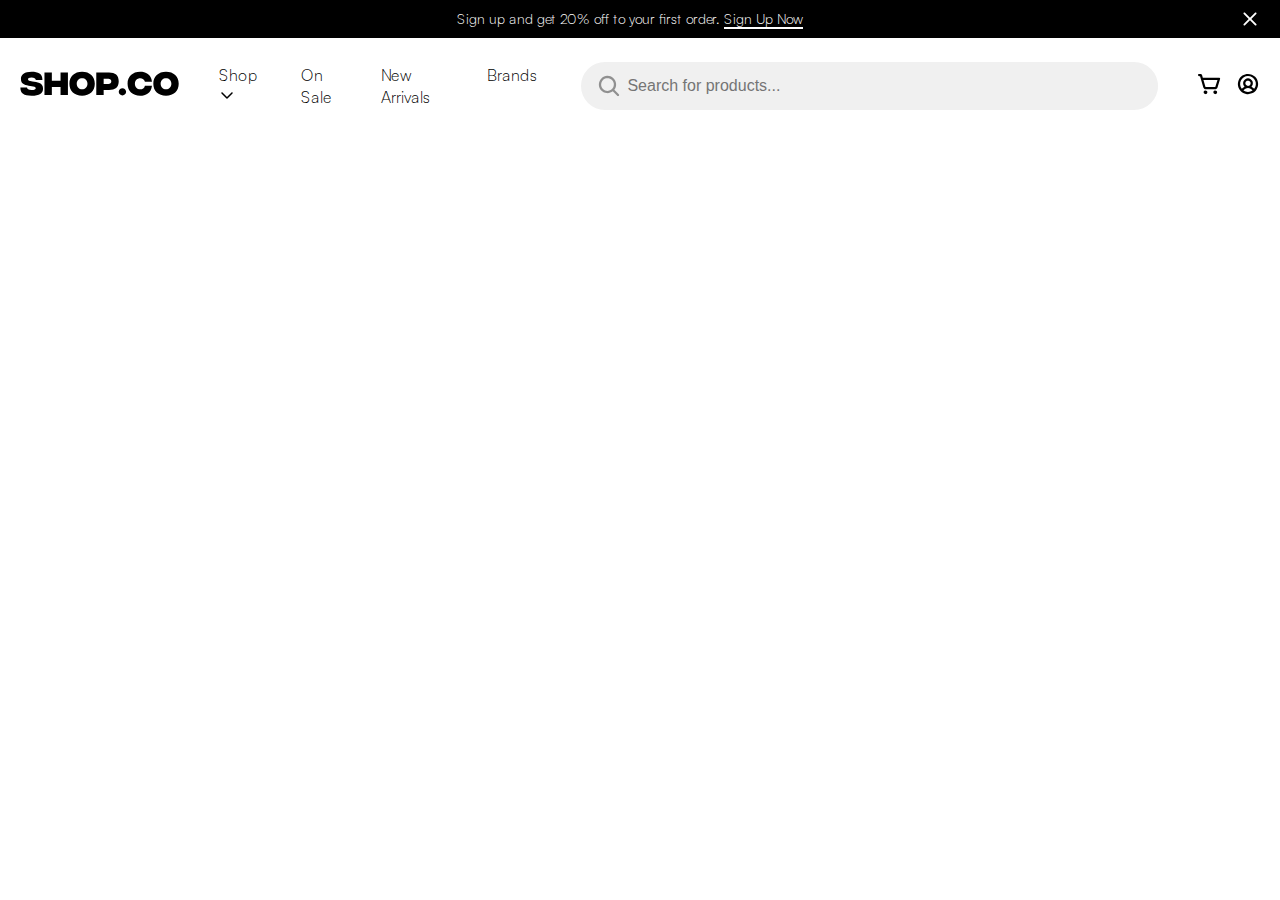
<file: product-detail.html>
<!DOCTYPE html>
<html lang="en">

<head>
    <meta charset="UTF-8">
    <meta name="viewport" content="width=device-width, initial-scale=1.0">
    <title>SHOP.CO</title>

    <link rel="stylesheet" href="./assets/css/product-detail.css">
</head>

<body>
    <header>
        <div class="header-top">
            <div class="container">
                <p>Sign up and get 20% off to your first order. <a href="#">Sign Up Now</a></p>
                <div class="btn-close">
                    <svg width="20" height="20" viewBox="0 0 20 20" fill="none" xmlns="http://www.w3.org/2000/svg">
                        <path
                            d="M16.2882 14.9617C16.4644 15.1378 16.5633 15.3767 16.5633 15.6258C16.5633 15.8749 16.4644 16.1137 16.2882 16.2898C16.1121 16.466 15.8733 16.5649 15.6242 16.5649C15.3751 16.5649 15.1362 16.466 14.9601 16.2898L9.99997 11.3281L5.03825 16.2883C4.86213 16.4644 4.62326 16.5633 4.37418 16.5633C4.12511 16.5633 3.88624 16.4644 3.71012 16.2883C3.534 16.1122 3.43506 15.8733 3.43506 15.6242C3.43506 15.3751 3.534 15.1363 3.71012 14.9602L8.67184 10L3.71168 5.03828C3.53556 4.86216 3.43662 4.62329 3.43662 4.37422C3.43662 4.12515 3.53556 3.88628 3.71168 3.71016C3.8878 3.53404 4.12668 3.43509 4.37575 3.43509C4.62482 3.43509 4.86369 3.53404 5.03981 3.71016L9.99997 8.67188L14.9617 3.70938C15.1378 3.53326 15.3767 3.43431 15.6257 3.43431C15.8748 3.43431 16.1137 3.53326 16.2898 3.70938C16.4659 3.8855 16.5649 4.12437 16.5649 4.37344C16.5649 4.62251 16.4659 4.86138 16.2898 5.0375L11.3281 10L16.2882 14.9617Z"
                            fill="white" />
                    </svg>
                </div>


            </div>
        </div>
        <div class="container">
            <nav class="nav__pc">
                <div class="logo">
                    <a href="#">
                        <svg width="159" height="25" viewBox="0 0 159 25" fill="none"
                            xmlns="http://www.w3.org/2000/svg">
                            <path
                                d="M11.6 24.7467C3.86667 24.72 0.213333 22.32 0.4 16.5067H7.04C7.12 18.0267 8.4 18.96 11.6 18.9867C14.4267 19.0133 15.7333 18.2133 15.7333 17.1733C15.7333 16.4533 15.3333 15.7067 13.1467 15.3867L10.2667 14.9333C6.02667 14.24 0.933333 13.7333 0.933333 8C0.933333 3.57333 4.53333 0.853333 11.6533 0.853333C18.08 0.853333 22.56 2.64 22.4267 9.04H15.84C15.5733 7.54667 14.32 6.61333 11.4933 6.61333C9.04 6.61333 8.02667 7.36 8.02667 8.37333C8.02667 9.01333 8.42667 9.78667 10.1333 10.0533L12.5067 10.4533C16.96 11.2 23.0667 11.3333 23.0667 17.4667C23.0667 22.3467 19.28 24.7733 11.6 24.7467ZM40.5446 1.6H47.9313V24H40.5446V15.8933H31.8513V24H24.4646V1.6H31.8513V9.70667H40.5446V1.6ZM62.1017 24.7467C54.395 24.7467 49.4083 19.9733 49.4083 12.8C49.4083 5.62667 54.395 0.853333 62.1017 0.853333C69.8083 0.853333 74.795 5.62667 74.795 12.8C74.795 19.9733 69.8083 24.7467 62.1017 24.7467ZM62.1017 18.3733C65.035 18.3733 67.4617 16.3467 67.4617 12.8C67.4617 9.25333 65.035 7.22667 62.1017 7.22667C59.1683 7.22667 56.7417 9.25333 56.7417 12.8C56.7417 16.3467 59.1683 18.3733 62.1017 18.3733ZM76.2771 24V1.6H88.9971C95.1038 1.6 98.7304 4.32 98.7304 10.3467C98.7304 16.3733 95.1038 19.0933 89.0238 19.0933H83.6638V24H76.2771ZM83.6638 12.96H88.3571C90.1438 12.96 91.2904 12.08 91.2904 10.3467C91.2904 8.61333 90.1438 7.73333 88.3837 7.73333H83.6638V12.96ZM102.426 24.4267C100.426 24.4267 98.7458 22.7733 98.7458 20.8C98.7458 18.8267 100.426 17.1733 102.426 17.1733C104.426 17.1733 106.106 18.8267 106.106 20.8C106.106 22.7733 104.426 24.4267 102.426 24.4267ZM120.151 24.7467C112.605 24.7467 107.565 19.9733 107.565 12.8C107.565 5.62667 112.605 0.853333 120.151 0.853333C125.618 0.853333 131.218 3.25333 131.965 10.8267H124.925C124.311 8.37333 122.578 7.22667 120.151 7.22667C117.218 7.22667 114.898 9.41333 114.898 12.8C114.898 16.1867 117.218 18.3733 120.151 18.3733C122.578 18.3733 124.311 17.2267 124.925 14.72H131.965C131.218 22.3467 125.671 24.7467 120.151 24.7467ZM146.008 24.7467C138.301 24.7467 133.315 19.9733 133.315 12.8C133.315 5.62667 138.301 0.853333 146.008 0.853333C153.715 0.853333 158.701 5.62667 158.701 12.8C158.701 19.9733 153.715 24.7467 146.008 24.7467ZM146.008 18.3733C148.941 18.3733 151.368 16.3467 151.368 12.8C151.368 9.25333 148.941 7.22667 146.008 7.22667C143.075 7.22667 140.648 9.25333 140.648 12.8C140.648 16.3467 143.075 18.3733 146.008 18.3733Z"
                                fill="black" />
                        </svg>
                    </a>
                </div>
                <div class="nav-left">
                    <ul class="navbar">
                        <li class="nav-item"><a href="#" class="nav-link"><span>Shop <svg width="16" height="16"
                                        viewBox="0 0 16 16" fill="none" xmlns="http://www.w3.org/2000/svg">
                                        <path
                                            d="M13.5306 6.53063L8.5306 11.5306C8.46092 11.6005 8.37813 11.656 8.28696 11.6939C8.1958 11.7317 8.09806 11.7512 7.99935 11.7512C7.90064 11.7512 7.8029 11.7317 7.71173 11.6939C7.62057 11.656 7.53778 11.6005 7.4681 11.5306L2.4681 6.53063C2.3272 6.38973 2.24805 6.19864 2.24805 5.99938C2.24805 5.80012 2.3272 5.60902 2.4681 5.46813C2.60899 5.32723 2.80009 5.24808 2.99935 5.24808C3.19861 5.24808 3.3897 5.32723 3.5306 5.46813L7.99997 9.9375L12.4693 5.4675C12.6102 5.32661 12.8013 5.24745 13.0006 5.24745C13.1999 5.24745 13.391 5.32661 13.5318 5.4675C13.6727 5.6084 13.7519 5.7995 13.7519 5.99875C13.7519 6.19801 13.6727 6.38911 13.5318 6.53L13.5306 6.53063Z"
                                            fill="black" />
                                    </svg></span></a></li>
                        <li class="nav-item"><a href="#" class="nav-link">On Sale</a></li>
                        <li class="nav-item"><a href="#" class="nav-link">New Arrivals</a></li>
                        <li class="nav-item"><a href="#" class="nav-link">Brands</a></li>
                    </ul>
                </div>
                <div class="nav-search">
                    <div class="btn-search">
                        <a href="#">
                            <svg width="24" height="24" viewBox="0 0 24 24" fill="none"
                                xmlns="http://www.w3.org/2000/svg">
                                <path
                                    d="M21.7961 20.2041L17.3439 15.75C18.6788 14.0104 19.302 11.8282 19.0871 9.64607C18.8723 7.4639 17.8354 5.44516 16.1868 3.99937C14.5383 2.55357 12.4015 1.78899 10.21 1.86071C8.01841 1.93244 5.9362 2.8351 4.3857 4.38559C2.83521 5.93608 1.93255 8.0183 1.86083 10.2098C1.7891 12.4014 2.55369 14.5382 3.99948 16.1867C5.44527 17.8353 7.46401 18.8722 9.64618 19.087C11.8284 19.3019 14.0106 18.6787 15.7501 17.3438L20.2061 21.8006C20.3107 21.9053 20.4349 21.9883 20.5717 22.0449C20.7084 22.1016 20.8549 22.1307 21.0029 22.1307C21.1509 22.1307 21.2975 22.1016 21.4342 22.0449C21.5709 21.9883 21.6952 21.9053 21.7998 21.8006C21.9044 21.696 21.9875 21.5717 22.0441 21.435C22.1007 21.2983 22.1299 21.1517 22.1299 21.0037C22.1299 20.8558 22.1007 20.7092 22.0441 20.5725C21.9875 20.4358 21.9044 20.3115 21.7998 20.2069L21.7961 20.2041ZM4.12512 10.5C4.12512 9.23915 4.499 8.0066 5.1995 6.95824C5.89999 5.90988 6.89563 5.09278 8.06051 4.61027C9.22539 4.12776 10.5072 4.00151 11.7438 4.2475C12.9804 4.49348 14.1164 5.10064 15.0079 5.9922C15.8995 6.88376 16.5066 8.01967 16.7526 9.2563C16.9986 10.4929 16.8724 11.7747 16.3898 12.9396C15.9073 14.1045 15.0902 15.1001 14.0419 15.8006C12.9935 16.5011 11.761 16.875 10.5001 16.875C8.80989 16.8733 7.1894 16.2011 5.99423 15.0059C4.79906 13.8107 4.12685 12.1902 4.12512 10.5Z"
                                    fill="black" fill-opacity="0.4" />
                            </svg>
                        </a>
                    </div>
                    <input type="text" placeholder=" Search for products...">
                </div>
                <div class="nav-right">
                    <div class="shopping-cart">
                        <a href="#">
                            <svg width="24" height="24" viewBox="0 0 24 24" fill="none"
                                xmlns="http://www.w3.org/2000/svg">
                                <path
                                    d="M9.375 20.25C9.375 20.6208 9.26503 20.9834 9.059 21.2917C8.85298 21.6 8.56014 21.8404 8.21753 21.9823C7.87492 22.1242 7.49792 22.1613 7.1342 22.089C6.77049 22.0166 6.4364 21.838 6.17417 21.5758C5.91195 21.3136 5.73337 20.9795 5.66103 20.6158C5.58868 20.2521 5.62581 19.8751 5.76773 19.5325C5.90964 19.1899 6.14996 18.897 6.45831 18.691C6.76665 18.485 7.12916 18.375 7.5 18.375C7.99728 18.375 8.47419 18.5725 8.82582 18.9242C9.17745 19.2758 9.375 19.7527 9.375 20.25ZM17.25 18.375C16.8792 18.375 16.5166 18.485 16.2083 18.691C15.9 18.897 15.6596 19.1899 15.5177 19.5325C15.3758 19.8751 15.3387 20.2521 15.411 20.6158C15.4834 20.9795 15.662 21.3136 15.9242 21.5758C16.1864 21.838 16.5205 22.0166 16.8842 22.089C17.2479 22.1613 17.6249 22.1242 17.9675 21.9823C18.3101 21.8404 18.603 21.6 18.809 21.2917C19.015 20.9834 19.125 20.6208 19.125 20.25C19.125 19.7527 18.9275 19.2758 18.5758 18.9242C18.2242 18.5725 17.7473 18.375 17.25 18.375ZM22.0753 7.08094L19.5169 15.3966C19.3535 15.9343 19.0211 16.4051 18.569 16.739C18.1169 17.0729 17.5692 17.2521 17.0072 17.25H7.77469C7.2046 17.2482 6.65046 17.0616 6.1953 16.7183C5.74015 16.3751 5.40848 15.8936 5.25 15.3459L2.04469 4.125H1.125C0.826631 4.125 0.540483 4.00647 0.329505 3.7955C0.118526 3.58452 0 3.29837 0 3C0 2.70163 0.118526 2.41548 0.329505 2.2045C0.540483 1.99353 0.826631 1.875 1.125 1.875H2.32687C2.73407 1.87626 3.12988 2.00951 3.45493 2.25478C3.77998 2.50004 4.01674 2.84409 4.12969 3.23531L4.81312 5.625H21C21.1761 5.62499 21.3497 5.6663 21.5069 5.74561C21.664 5.82492 21.8004 5.94001 21.905 6.08164C22.0096 6.22326 22.0795 6.38746 22.1091 6.56102C22.1387 6.73458 22.1271 6.91266 22.0753 7.08094ZM19.4766 7.875H5.45531L7.41375 14.7281C7.43617 14.8065 7.48354 14.8755 7.54867 14.9245C7.6138 14.9736 7.69315 15.0001 7.77469 15H17.0072C17.0875 15.0002 17.1656 14.9746 17.2303 14.927C17.2949 14.8794 17.3426 14.8123 17.3662 14.7356L19.4766 7.875Z"
                                    fill="black" />
                            </svg>
                        </a>
                    </div>
                    <div class="user-info">
                        <a href="#">
                            <svg width="24" height="24" viewBox="0 0 24 24" fill="none"
                                xmlns="http://www.w3.org/2000/svg">
                                <path
                                    d="M12 1.875C9.99747 1.875 8.0399 2.46882 6.37486 3.58137C4.70981 4.69392 3.41206 6.27523 2.64572 8.12533C1.87939 9.97543 1.67888 12.0112 2.06955 13.9753C2.46023 15.9393 3.42454 17.7435 4.84055 19.1595C6.25656 20.5755 8.06066 21.5398 10.0247 21.9305C11.9888 22.3211 14.0246 22.1206 15.8747 21.3543C17.7248 20.5879 19.3061 19.2902 20.4186 17.6251C21.5312 15.9601 22.125 14.0025 22.125 12C22.122 9.3156 21.0543 6.74199 19.1562 4.84383C17.258 2.94567 14.6844 1.87798 12 1.875ZM7.45969 18.4284C7.98195 17.7143 8.66528 17.1335 9.45418 16.7331C10.2431 16.3327 11.1153 16.124 12 16.124C12.8847 16.124 13.7569 16.3327 14.5458 16.7331C15.3347 17.1335 16.0181 17.7143 16.5403 18.4284C15.2134 19.3695 13.6268 19.875 12 19.875C10.3732 19.875 8.78665 19.3695 7.45969 18.4284ZM9.375 11.25C9.375 10.7308 9.52896 10.2233 9.8174 9.79163C10.1058 9.35995 10.5158 9.0235 10.9955 8.82482C11.4751 8.62614 12.0029 8.57415 12.5121 8.67544C13.0213 8.77672 13.489 9.02673 13.8562 9.39384C14.2233 9.76096 14.4733 10.2287 14.5746 10.7379C14.6759 11.2471 14.6239 11.7749 14.4252 12.2545C14.2265 12.7342 13.8901 13.1442 13.4584 13.4326C13.0267 13.721 12.5192 13.875 12 13.875C11.3038 13.875 10.6361 13.5984 10.1438 13.1062C9.65157 12.6139 9.375 11.9462 9.375 11.25ZM18.1875 16.8694C17.4583 15.9419 16.5289 15.1914 15.4688 14.6737C16.1444 13.9896 16.6026 13.1208 16.7858 12.1769C16.9689 11.2329 16.8688 10.2558 16.498 9.36861C16.1273 8.4814 15.5024 7.72364 14.702 7.19068C13.9017 6.65771 12.9616 6.37334 12 6.37334C11.0384 6.37334 10.0983 6.65771 9.29797 7.19068C8.49762 7.72364 7.87275 8.4814 7.50198 9.36861C7.13121 10.2558 7.0311 11.2329 7.21424 12.1769C7.39739 13.1208 7.85561 13.9896 8.53125 14.6737C7.4711 15.1914 6.54168 15.9419 5.8125 16.8694C4.89661 15.7083 4.32614 14.3129 4.1664 12.8427C4.00665 11.3725 4.2641 9.88711 4.90925 8.55644C5.55441 7.22578 6.5612 6.10366 7.81439 5.31855C9.06757 4.53343 10.5165 4.11703 11.9953 4.11703C13.4741 4.11703 14.9231 4.53343 16.1762 5.31855C17.4294 6.10366 18.4362 7.22578 19.0814 8.55644C19.7265 9.88711 19.984 11.3725 19.8242 12.8427C19.6645 14.3129 19.094 15.7083 18.1781 16.8694H18.1875Z"
                                    fill="black" />
                            </svg>

                        </a>
                    </div>
                </div>
            </nav>
        </div>
    </header>
</body>

</html>
</file>
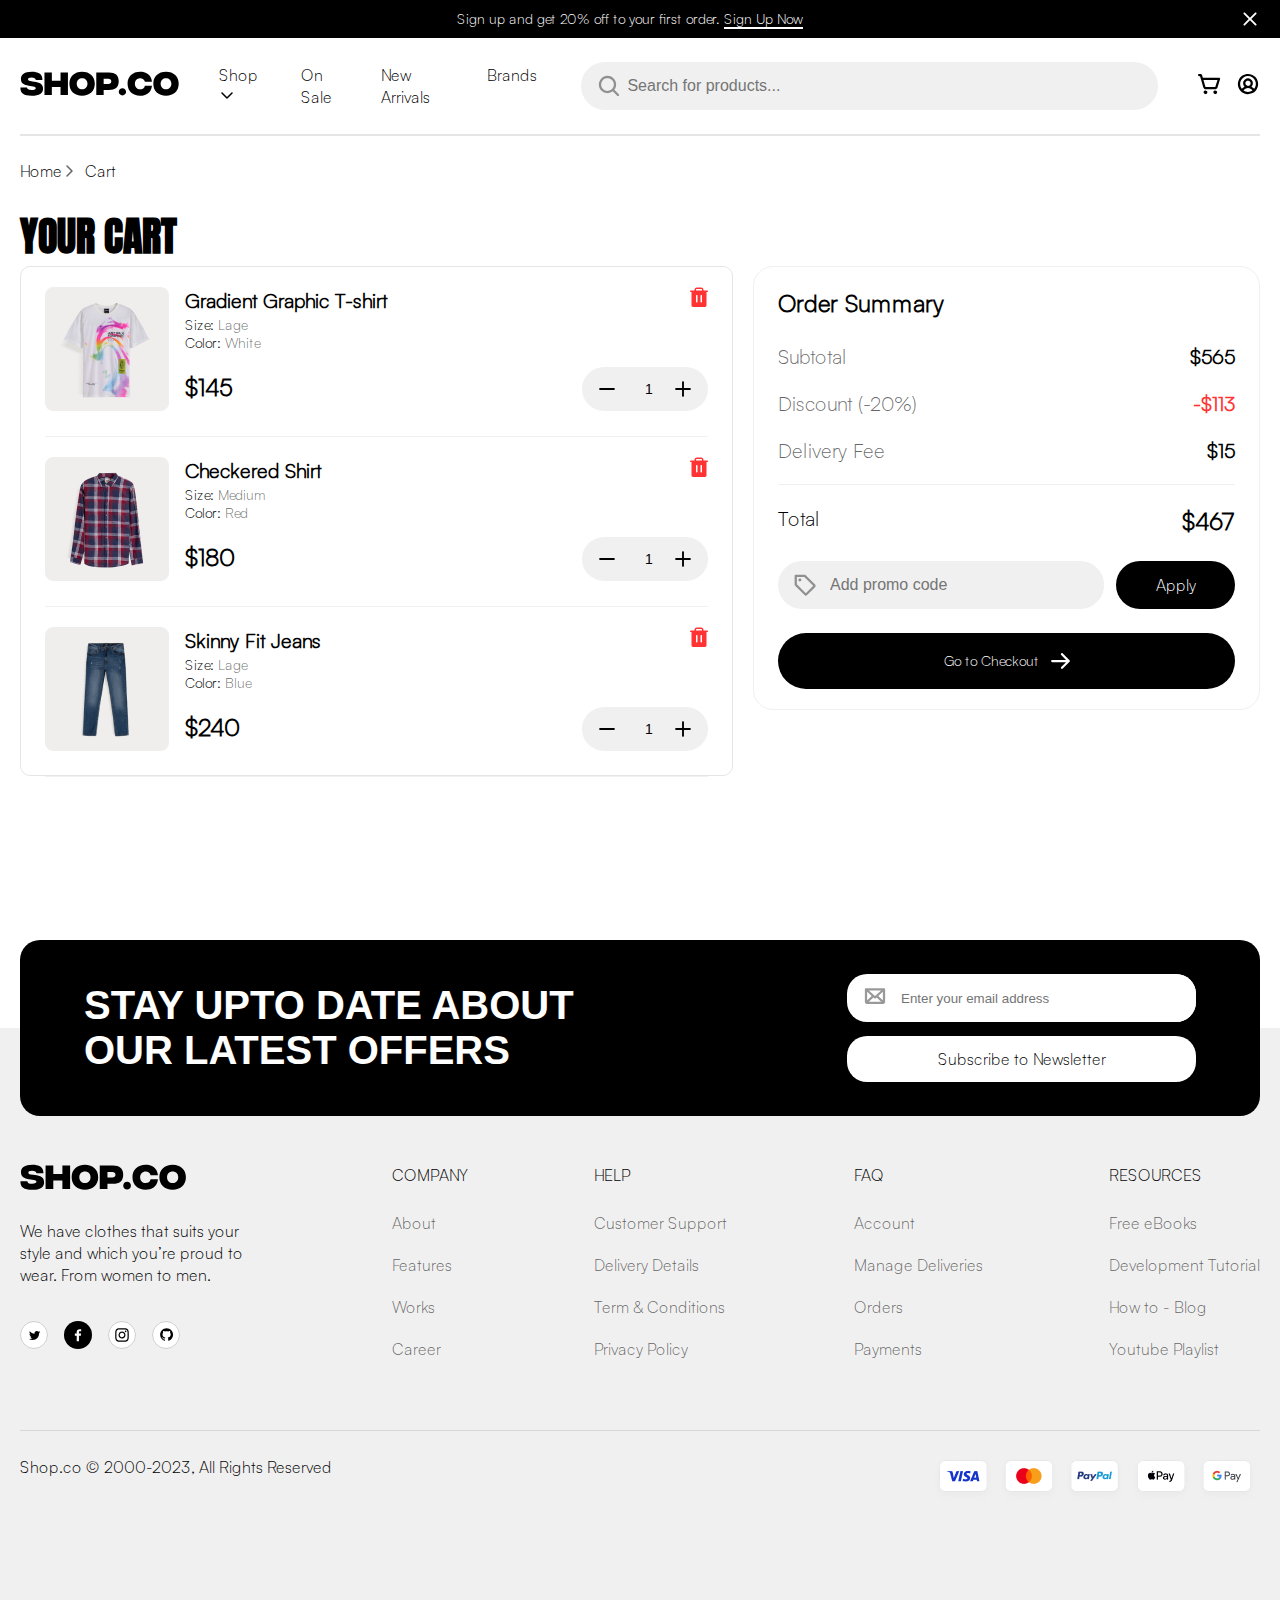
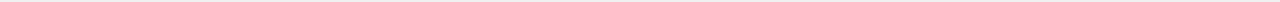
<file: shopping-cart.html>
<!DOCTYPE html>
<html lang="en">

<head>
    <meta charset="UTF-8">
    <meta name="viewport" content="width=device-width, initial-scale=1.0">
    <title>SHOP.CO</title>
    <link rel="preconnect" href="https://fonts.googleapis.com">
    <link rel="preconnect" href="https://fonts.gstatic.com" crossorigin>
    <link href="https://fonts.googleapis.com/css2?family=Anton&display=swap" rel="stylesheet">
    <link rel="stylesheet" href="./assets/css/cart.css">
</head>

<body>
    <header>
        <div class="header-top">
            <div class="container">
                <p>Sign up and get 20% off to your first order. <a href="#">Sign Up Now</a></p>
                <div class="btn-close">
                    <svg width="20" height="20" viewBox="0 0 20 20" fill="none" xmlns="http://www.w3.org/2000/svg">
                        <path
                            d="M16.2882 14.9617C16.4644 15.1378 16.5633 15.3767 16.5633 15.6258C16.5633 15.8749 16.4644 16.1137 16.2882 16.2898C16.1121 16.466 15.8733 16.5649 15.6242 16.5649C15.3751 16.5649 15.1362 16.466 14.9601 16.2898L9.99997 11.3281L5.03825 16.2883C4.86213 16.4644 4.62326 16.5633 4.37418 16.5633C4.12511 16.5633 3.88624 16.4644 3.71012 16.2883C3.534 16.1122 3.43506 15.8733 3.43506 15.6242C3.43506 15.3751 3.534 15.1363 3.71012 14.9602L8.67184 10L3.71168 5.03828C3.53556 4.86216 3.43662 4.62329 3.43662 4.37422C3.43662 4.12515 3.53556 3.88628 3.71168 3.71016C3.8878 3.53404 4.12668 3.43509 4.37575 3.43509C4.62482 3.43509 4.86369 3.53404 5.03981 3.71016L9.99997 8.67188L14.9617 3.70938C15.1378 3.53326 15.3767 3.43431 15.6257 3.43431C15.8748 3.43431 16.1137 3.53326 16.2898 3.70938C16.4659 3.8855 16.5649 4.12437 16.5649 4.37344C16.5649 4.62251 16.4659 4.86138 16.2898 5.0375L11.3281 10L16.2882 14.9617Z"
                            fill="white" />
                    </svg>
                </div>


            </div>
        </div>
        <div class="container">
            <div class="inner-nav">
                <nav class="nav__pc">
                    <div class="logo">
                        <a href="./index.html">
                            <svg width="159" height="25" viewBox="0 0 159 25" fill="none"
                                xmlns="http://www.w3.org/2000/svg">
                                <path
                                    d="M11.6 24.7467C3.86667 24.72 0.213333 22.32 0.4 16.5067H7.04C7.12 18.0267 8.4 18.96 11.6 18.9867C14.4267 19.0133 15.7333 18.2133 15.7333 17.1733C15.7333 16.4533 15.3333 15.7067 13.1467 15.3867L10.2667 14.9333C6.02667 14.24 0.933333 13.7333 0.933333 8C0.933333 3.57333 4.53333 0.853333 11.6533 0.853333C18.08 0.853333 22.56 2.64 22.4267 9.04H15.84C15.5733 7.54667 14.32 6.61333 11.4933 6.61333C9.04 6.61333 8.02667 7.36 8.02667 8.37333C8.02667 9.01333 8.42667 9.78667 10.1333 10.0533L12.5067 10.4533C16.96 11.2 23.0667 11.3333 23.0667 17.4667C23.0667 22.3467 19.28 24.7733 11.6 24.7467ZM40.5446 1.6H47.9313V24H40.5446V15.8933H31.8513V24H24.4646V1.6H31.8513V9.70667H40.5446V1.6ZM62.1017 24.7467C54.395 24.7467 49.4083 19.9733 49.4083 12.8C49.4083 5.62667 54.395 0.853333 62.1017 0.853333C69.8083 0.853333 74.795 5.62667 74.795 12.8C74.795 19.9733 69.8083 24.7467 62.1017 24.7467ZM62.1017 18.3733C65.035 18.3733 67.4617 16.3467 67.4617 12.8C67.4617 9.25333 65.035 7.22667 62.1017 7.22667C59.1683 7.22667 56.7417 9.25333 56.7417 12.8C56.7417 16.3467 59.1683 18.3733 62.1017 18.3733ZM76.2771 24V1.6H88.9971C95.1038 1.6 98.7304 4.32 98.7304 10.3467C98.7304 16.3733 95.1038 19.0933 89.0238 19.0933H83.6638V24H76.2771ZM83.6638 12.96H88.3571C90.1438 12.96 91.2904 12.08 91.2904 10.3467C91.2904 8.61333 90.1438 7.73333 88.3837 7.73333H83.6638V12.96ZM102.426 24.4267C100.426 24.4267 98.7458 22.7733 98.7458 20.8C98.7458 18.8267 100.426 17.1733 102.426 17.1733C104.426 17.1733 106.106 18.8267 106.106 20.8C106.106 22.7733 104.426 24.4267 102.426 24.4267ZM120.151 24.7467C112.605 24.7467 107.565 19.9733 107.565 12.8C107.565 5.62667 112.605 0.853333 120.151 0.853333C125.618 0.853333 131.218 3.25333 131.965 10.8267H124.925C124.311 8.37333 122.578 7.22667 120.151 7.22667C117.218 7.22667 114.898 9.41333 114.898 12.8C114.898 16.1867 117.218 18.3733 120.151 18.3733C122.578 18.3733 124.311 17.2267 124.925 14.72H131.965C131.218 22.3467 125.671 24.7467 120.151 24.7467ZM146.008 24.7467C138.301 24.7467 133.315 19.9733 133.315 12.8C133.315 5.62667 138.301 0.853333 146.008 0.853333C153.715 0.853333 158.701 5.62667 158.701 12.8C158.701 19.9733 153.715 24.7467 146.008 24.7467ZM146.008 18.3733C148.941 18.3733 151.368 16.3467 151.368 12.8C151.368 9.25333 148.941 7.22667 146.008 7.22667C143.075 7.22667 140.648 9.25333 140.648 12.8C140.648 16.3467 143.075 18.3733 146.008 18.3733Z"
                                    fill="black" />
                            </svg>
                        </a>
                    </div>
                    <div class="nav-left">
                        <ul class="navbar">
                            <li class="nav-item"><a href="#" class="nav-link"><span>Shop <svg width="16" height="16"
                                            viewBox="0 0 16 16" fill="none" xmlns="http://www.w3.org/2000/svg">
                                            <path
                                                d="M13.5306 6.53063L8.5306 11.5306C8.46092 11.6005 8.37813 11.656 8.28696 11.6939C8.1958 11.7317 8.09806 11.7512 7.99935 11.7512C7.90064 11.7512 7.8029 11.7317 7.71173 11.6939C7.62057 11.656 7.53778 11.6005 7.4681 11.5306L2.4681 6.53063C2.3272 6.38973 2.24805 6.19864 2.24805 5.99938C2.24805 5.80012 2.3272 5.60902 2.4681 5.46813C2.60899 5.32723 2.80009 5.24808 2.99935 5.24808C3.19861 5.24808 3.3897 5.32723 3.5306 5.46813L7.99997 9.9375L12.4693 5.4675C12.6102 5.32661 12.8013 5.24745 13.0006 5.24745C13.1999 5.24745 13.391 5.32661 13.5318 5.4675C13.6727 5.6084 13.7519 5.7995 13.7519 5.99875C13.7519 6.19801 13.6727 6.38911 13.5318 6.53L13.5306 6.53063Z"
                                                fill="black" />
                                        </svg></span></a></li>
                            <li class="nav-item"><a href="#" class="nav-link">On Sale</a></li>
                            <li class="nav-item"><a href="#" class="nav-link">New Arrivals</a></li>
                            <li class="nav-item"><a href="#" class="nav-link">Brands</a></li>
                        </ul>
                    </div>
                    <div class="nav-search">
                        <div class="btn-search">
                            <a href="#">
                                <svg width="24" height="24" viewBox="0 0 24 24" fill="none"
                                    xmlns="http://www.w3.org/2000/svg">
                                    <path
                                        d="M21.7961 20.2041L17.3439 15.75C18.6788 14.0104 19.302 11.8282 19.0871 9.64607C18.8723 7.4639 17.8354 5.44516 16.1868 3.99937C14.5383 2.55357 12.4015 1.78899 10.21 1.86071C8.01841 1.93244 5.9362 2.8351 4.3857 4.38559C2.83521 5.93608 1.93255 8.0183 1.86083 10.2098C1.7891 12.4014 2.55369 14.5382 3.99948 16.1867C5.44527 17.8353 7.46401 18.8722 9.64618 19.087C11.8284 19.3019 14.0106 18.6787 15.7501 17.3438L20.2061 21.8006C20.3107 21.9053 20.4349 21.9883 20.5717 22.0449C20.7084 22.1016 20.8549 22.1307 21.0029 22.1307C21.1509 22.1307 21.2975 22.1016 21.4342 22.0449C21.5709 21.9883 21.6952 21.9053 21.7998 21.8006C21.9044 21.696 21.9875 21.5717 22.0441 21.435C22.1007 21.2983 22.1299 21.1517 22.1299 21.0037C22.1299 20.8558 22.1007 20.7092 22.0441 20.5725C21.9875 20.4358 21.9044 20.3115 21.7998 20.2069L21.7961 20.2041ZM4.12512 10.5C4.12512 9.23915 4.499 8.0066 5.1995 6.95824C5.89999 5.90988 6.89563 5.09278 8.06051 4.61027C9.22539 4.12776 10.5072 4.00151 11.7438 4.2475C12.9804 4.49348 14.1164 5.10064 15.0079 5.9922C15.8995 6.88376 16.5066 8.01967 16.7526 9.2563C16.9986 10.4929 16.8724 11.7747 16.3898 12.9396C15.9073 14.1045 15.0902 15.1001 14.0419 15.8006C12.9935 16.5011 11.761 16.875 10.5001 16.875C8.80989 16.8733 7.1894 16.2011 5.99423 15.0059C4.79906 13.8107 4.12685 12.1902 4.12512 10.5Z"
                                        fill="black" fill-opacity="0.4" />
                                </svg>
                            </a>
                        </div>
                        <input type="text" placeholder=" Search for products...">
                    </div>
                    <div class="nav-right">
                        <div class="shopping-cart">
                            <a href="#">
                                <svg width="24" height="24" viewBox="0 0 24 24" fill="none"
                                    xmlns="http://www.w3.org/2000/svg">
                                    <path
                                        d="M9.375 20.25C9.375 20.6208 9.26503 20.9834 9.059 21.2917C8.85298 21.6 8.56014 21.8404 8.21753 21.9823C7.87492 22.1242 7.49792 22.1613 7.1342 22.089C6.77049 22.0166 6.4364 21.838 6.17417 21.5758C5.91195 21.3136 5.73337 20.9795 5.66103 20.6158C5.58868 20.2521 5.62581 19.8751 5.76773 19.5325C5.90964 19.1899 6.14996 18.897 6.45831 18.691C6.76665 18.485 7.12916 18.375 7.5 18.375C7.99728 18.375 8.47419 18.5725 8.82582 18.9242C9.17745 19.2758 9.375 19.7527 9.375 20.25ZM17.25 18.375C16.8792 18.375 16.5166 18.485 16.2083 18.691C15.9 18.897 15.6596 19.1899 15.5177 19.5325C15.3758 19.8751 15.3387 20.2521 15.411 20.6158C15.4834 20.9795 15.662 21.3136 15.9242 21.5758C16.1864 21.838 16.5205 22.0166 16.8842 22.089C17.2479 22.1613 17.6249 22.1242 17.9675 21.9823C18.3101 21.8404 18.603 21.6 18.809 21.2917C19.015 20.9834 19.125 20.6208 19.125 20.25C19.125 19.7527 18.9275 19.2758 18.5758 18.9242C18.2242 18.5725 17.7473 18.375 17.25 18.375ZM22.0753 7.08094L19.5169 15.3966C19.3535 15.9343 19.0211 16.4051 18.569 16.739C18.1169 17.0729 17.5692 17.2521 17.0072 17.25H7.77469C7.2046 17.2482 6.65046 17.0616 6.1953 16.7183C5.74015 16.3751 5.40848 15.8936 5.25 15.3459L2.04469 4.125H1.125C0.826631 4.125 0.540483 4.00647 0.329505 3.7955C0.118526 3.58452 0 3.29837 0 3C0 2.70163 0.118526 2.41548 0.329505 2.2045C0.540483 1.99353 0.826631 1.875 1.125 1.875H2.32687C2.73407 1.87626 3.12988 2.00951 3.45493 2.25478C3.77998 2.50004 4.01674 2.84409 4.12969 3.23531L4.81312 5.625H21C21.1761 5.62499 21.3497 5.6663 21.5069 5.74561C21.664 5.82492 21.8004 5.94001 21.905 6.08164C22.0096 6.22326 22.0795 6.38746 22.1091 6.56102C22.1387 6.73458 22.1271 6.91266 22.0753 7.08094ZM19.4766 7.875H5.45531L7.41375 14.7281C7.43617 14.8065 7.48354 14.8755 7.54867 14.9245C7.6138 14.9736 7.69315 15.0001 7.77469 15H17.0072C17.0875 15.0002 17.1656 14.9746 17.2303 14.927C17.2949 14.8794 17.3426 14.8123 17.3662 14.7356L19.4766 7.875Z"
                                        fill="black" />
                                </svg>
                            </a>
                        </div>
                        <div class="user-info">
                            <a href="#">
                                <svg width="24" height="24" viewBox="0 0 24 24" fill="none"
                                    xmlns="http://www.w3.org/2000/svg">
                                    <path
                                        d="M12 1.875C9.99747 1.875 8.0399 2.46882 6.37486 3.58137C4.70981 4.69392 3.41206 6.27523 2.64572 8.12533C1.87939 9.97543 1.67888 12.0112 2.06955 13.9753C2.46023 15.9393 3.42454 17.7435 4.84055 19.1595C6.25656 20.5755 8.06066 21.5398 10.0247 21.9305C11.9888 22.3211 14.0246 22.1206 15.8747 21.3543C17.7248 20.5879 19.3061 19.2902 20.4186 17.6251C21.5312 15.9601 22.125 14.0025 22.125 12C22.122 9.3156 21.0543 6.74199 19.1562 4.84383C17.258 2.94567 14.6844 1.87798 12 1.875ZM7.45969 18.4284C7.98195 17.7143 8.66528 17.1335 9.45418 16.7331C10.2431 16.3327 11.1153 16.124 12 16.124C12.8847 16.124 13.7569 16.3327 14.5458 16.7331C15.3347 17.1335 16.0181 17.7143 16.5403 18.4284C15.2134 19.3695 13.6268 19.875 12 19.875C10.3732 19.875 8.78665 19.3695 7.45969 18.4284ZM9.375 11.25C9.375 10.7308 9.52896 10.2233 9.8174 9.79163C10.1058 9.35995 10.5158 9.0235 10.9955 8.82482C11.4751 8.62614 12.0029 8.57415 12.5121 8.67544C13.0213 8.77672 13.489 9.02673 13.8562 9.39384C14.2233 9.76096 14.4733 10.2287 14.5746 10.7379C14.6759 11.2471 14.6239 11.7749 14.4252 12.2545C14.2265 12.7342 13.8901 13.1442 13.4584 13.4326C13.0267 13.721 12.5192 13.875 12 13.875C11.3038 13.875 10.6361 13.5984 10.1438 13.1062C9.65157 12.6139 9.375 11.9462 9.375 11.25ZM18.1875 16.8694C17.4583 15.9419 16.5289 15.1914 15.4688 14.6737C16.1444 13.9896 16.6026 13.1208 16.7858 12.1769C16.9689 11.2329 16.8688 10.2558 16.498 9.36861C16.1273 8.4814 15.5024 7.72364 14.702 7.19068C13.9017 6.65771 12.9616 6.37334 12 6.37334C11.0384 6.37334 10.0983 6.65771 9.29797 7.19068C8.49762 7.72364 7.87275 8.4814 7.50198 9.36861C7.13121 10.2558 7.0311 11.2329 7.21424 12.1769C7.39739 13.1208 7.85561 13.9896 8.53125 14.6737C7.4711 15.1914 6.54168 15.9419 5.8125 16.8694C4.89661 15.7083 4.32614 14.3129 4.1664 12.8427C4.00665 11.3725 4.2641 9.88711 4.90925 8.55644C5.55441 7.22578 6.5612 6.10366 7.81439 5.31855C9.06757 4.53343 10.5165 4.11703 11.9953 4.11703C13.4741 4.11703 14.9231 4.53343 16.1762 5.31855C17.4294 6.10366 18.4362 7.22578 19.0814 8.55644C19.7265 9.88711 19.984 11.3725 19.8242 12.8427C19.6645 14.3129 19.094 15.7083 18.1781 16.8694H18.1875Z"
                                        fill="black" />
                                </svg>

                            </a>
                        </div>
                    </div>
                </nav>

                <nav class="nav__mobile">

                    <div class="inner-nav_mobile">
                        <div class="inner-nav_mobile-left">
                            <input type="checkbox" class="input-mobile" id="input-mobile" hidden>
                            <label for="input-mobile" class="overlay"></label>
                            <label for="input-mobile" class="btn-show">
                                <svg width="24" height="24" viewBox="0 0 24 24" fill="none"
                                    xmlns="http://www.w3.org/2000/svg">
                                    <path
                                        d="M21.375 12C21.375 12.2984 21.2565 12.5845 21.0455 12.7955C20.8345 13.0065 20.5484 13.125 20.25 13.125H3.75C3.45163 13.125 3.16548 13.0065 2.9545 12.7955C2.74353 12.5845 2.625 12.2984 2.625 12C2.625 11.7016 2.74353 11.4155 2.9545 11.2045C3.16548 10.9935 3.45163 10.875 3.75 10.875H20.25C20.5484 10.875 20.8345 10.9935 21.0455 11.2045C21.2565 11.4155 21.375 11.7016 21.375 12ZM3.75 7.125H20.25C20.5484 7.125 20.8345 7.00647 21.0455 6.7955C21.2565 6.58452 21.375 6.29837 21.375 6C21.375 5.70163 21.2565 5.41548 21.0455 5.2045C20.8345 4.99353 20.5484 4.875 20.25 4.875H3.75C3.45163 4.875 3.16548 4.99353 2.9545 5.2045C2.74353 5.41548 2.625 5.70163 2.625 6C2.625 6.29837 2.74353 6.58452 2.9545 6.7955C3.16548 7.00647 3.45163 7.125 3.75 7.125ZM20.25 16.875H3.75C3.45163 16.875 3.16548 16.9935 2.9545 17.2045C2.74353 17.4155 2.625 17.7016 2.625 18C2.625 18.2984 2.74353 18.5845 2.9545 18.7955C3.16548 19.0065 3.45163 19.125 3.75 19.125H20.25C20.5484 19.125 20.8345 19.0065 21.0455 18.7955C21.2565 18.5845 21.375 18.2984 21.375 18C21.375 17.7016 21.2565 17.4155 21.0455 17.2045C20.8345 16.9935 20.5484 16.875 20.25 16.875Z"
                                        fill="black" />
                                </svg>
                            </label>
                            <div class="logo_mobile">
                                <a href="./index.html">
                                    <svg width="126" height="18" viewBox="0 0 159 25" fill="none"
                                        xmlns="http://www.w3.org/2000/svg">
                                        <path
                                            d="M11.6 24.7467C3.86667 24.72 0.213333 22.32 0.4 16.5067H7.04C7.12 18.0267 8.4 18.96 11.6 18.9867C14.4267 19.0133 15.7333 18.2133 15.7333 17.1733C15.7333 16.4533 15.3333 15.7067 13.1467 15.3867L10.2667 14.9333C6.02667 14.24 0.933333 13.7333 0.933333 8C0.933333 3.57333 4.53333 0.853333 11.6533 0.853333C18.08 0.853333 22.56 2.64 22.4267 9.04H15.84C15.5733 7.54667 14.32 6.61333 11.4933 6.61333C9.04 6.61333 8.02667 7.36 8.02667 8.37333C8.02667 9.01333 8.42667 9.78667 10.1333 10.0533L12.5067 10.4533C16.96 11.2 23.0667 11.3333 23.0667 17.4667C23.0667 22.3467 19.28 24.7733 11.6 24.7467ZM40.5446 1.6H47.9313V24H40.5446V15.8933H31.8513V24H24.4646V1.6H31.8513V9.70667H40.5446V1.6ZM62.1017 24.7467C54.395 24.7467 49.4083 19.9733 49.4083 12.8C49.4083 5.62667 54.395 0.853333 62.1017 0.853333C69.8083 0.853333 74.795 5.62667 74.795 12.8C74.795 19.9733 69.8083 24.7467 62.1017 24.7467ZM62.1017 18.3733C65.035 18.3733 67.4617 16.3467 67.4617 12.8C67.4617 9.25333 65.035 7.22667 62.1017 7.22667C59.1683 7.22667 56.7417 9.25333 56.7417 12.8C56.7417 16.3467 59.1683 18.3733 62.1017 18.3733ZM76.2771 24V1.6H88.9971C95.1038 1.6 98.7304 4.32 98.7304 10.3467C98.7304 16.3733 95.1038 19.0933 89.0238 19.0933H83.6638V24H76.2771ZM83.6638 12.96H88.3571C90.1438 12.96 91.2904 12.08 91.2904 10.3467C91.2904 8.61333 90.1438 7.73333 88.3837 7.73333H83.6638V12.96ZM102.426 24.4267C100.426 24.4267 98.7458 22.7733 98.7458 20.8C98.7458 18.8267 100.426 17.1733 102.426 17.1733C104.426 17.1733 106.106 18.8267 106.106 20.8C106.106 22.7733 104.426 24.4267 102.426 24.4267ZM120.151 24.7467C112.605 24.7467 107.565 19.9733 107.565 12.8C107.565 5.62667 112.605 0.853333 120.151 0.853333C125.618 0.853333 131.218 3.25333 131.965 10.8267H124.925C124.311 8.37333 122.578 7.22667 120.151 7.22667C117.218 7.22667 114.898 9.41333 114.898 12.8C114.898 16.1867 117.218 18.3733 120.151 18.3733C122.578 18.3733 124.311 17.2267 124.925 14.72H131.965C131.218 22.3467 125.671 24.7467 120.151 24.7467ZM146.008 24.7467C138.301 24.7467 133.315 19.9733 133.315 12.8C133.315 5.62667 138.301 0.853333 146.008 0.853333C153.715 0.853333 158.701 5.62667 158.701 12.8C158.701 19.9733 153.715 24.7467 146.008 24.7467ZM146.008 18.3733C148.941 18.3733 151.368 16.3467 151.368 12.8C151.368 9.25333 148.941 7.22667 146.008 7.22667C143.075 7.22667 140.648 9.25333 140.648 12.8C140.648 16.3467 143.075 18.3733 146.008 18.3733Z"
                                            fill="black" />
                                    </svg>
                                </a>
                            </div>
                            <div class="nav-left_mobile">
                                <ul class="navbar">
                                    <li class="nav-item_mobile"><a href="#" class="nav-link"><span>Shop <svg width="16"
                                                    height="16" viewBox="0 0 16 16" fill="none"
                                                    xmlns="http://www.w3.org/2000/svg">
                                                    <path
                                                        d="M13.5306 6.53063L8.5306 11.5306C8.46092 11.6005 8.37813 11.656 8.28696 11.6939C8.1958 11.7317 8.09806 11.7512 7.99935 11.7512C7.90064 11.7512 7.8029 11.7317 7.71173 11.6939C7.62057 11.656 7.53778 11.6005 7.4681 11.5306L2.4681 6.53063C2.3272 6.38973 2.24805 6.19864 2.24805 5.99938C2.24805 5.80012 2.3272 5.60902 2.4681 5.46813C2.60899 5.32723 2.80009 5.24808 2.99935 5.24808C3.19861 5.24808 3.3897 5.32723 3.5306 5.46813L7.99997 9.9375L12.4693 5.4675C12.6102 5.32661 12.8013 5.24745 13.0006 5.24745C13.1999 5.24745 13.391 5.32661 13.5318 5.4675C13.6727 5.6084 13.7519 5.7995 13.7519 5.99875C13.7519 6.19801 13.6727 6.38911 13.5318 6.53L13.5306 6.53063Z"
                                                        fill="black" />
                                                </svg></span></a></li>
                                    <li class="nav-item_mobile"><a href="#" class="nav-link">On Sale</a></li>
                                    <li class="nav-item_mobile"><a href="#" class="nav-link">New Arrivals</a></li>
                                    <li class="nav-item_mobile"><a href="#" class="nav-link">Brands</a></li>
                                </ul>
                                <label for="input-mobile" class="btn-close_mobile">
                                    <svg width="20" height="20" viewBox="0 0 20 20" fill="none"
                                        xmlns="http://www.w3.org/2000/svg">
                                        <path
                                            d="M16.2882 14.9617C16.4644 15.1378 16.5633 15.3767 16.5633 15.6258C16.5633 15.8749 16.4644 16.1137 16.2882 16.2898C16.1121 16.466 15.8733 16.5649 15.6242 16.5649C15.3751 16.5649 15.1362 16.466 14.9601 16.2898L9.99997 11.3281L5.03825 16.2883C4.86213 16.4644 4.62326 16.5633 4.37418 16.5633C4.12511 16.5633 3.88624 16.4644 3.71012 16.2883C3.534 16.1122 3.43506 15.8733 3.43506 15.6242C3.43506 15.3751 3.534 15.1363 3.71012 14.9602L8.67184 10L3.71168 5.03828C3.53556 4.86216 3.43662 4.62329 3.43662 4.37422C3.43662 4.12515 3.53556 3.88628 3.71168 3.71016C3.8878 3.53404 4.12668 3.43509 4.37575 3.43509C4.62482 3.43509 4.86369 3.53404 5.03981 3.71016L9.99997 8.67188L14.9617 3.70938C15.1378 3.53326 15.3767 3.43431 15.6257 3.43431C15.8748 3.43431 16.1137 3.53326 16.2898 3.70938C16.4659 3.8855 16.5649 4.12437 16.5649 4.37344C16.5649 4.62251 16.4659 4.86138 16.2898 5.0375L11.3281 10L16.2882 14.9617Z"
                                            fill="black" />
                                    </svg>

                                </label>
                            </div>
                        </div>
                        <div class="nav-right">
                            <div class="search">
                                <a href="#">
                                    <svg width="24" height="24" viewBox="0 0 24 24" fill="none"
                                        xmlns="http://www.w3.org/2000/svg">
                                        <path
                                            d="M21.7961 20.2041L17.3439 15.75C18.6788 14.0104 19.302 11.8282 19.0871 9.64607C18.8723 7.4639 17.8354 5.44516 16.1868 3.99937C14.5383 2.55357 12.4015 1.78899 10.21 1.86071C8.01841 1.93244 5.9362 2.8351 4.3857 4.38559C2.83521 5.93608 1.93255 8.0183 1.86083 10.2098C1.7891 12.4014 2.55369 14.5382 3.99948 16.1867C5.44527 17.8353 7.46401 18.8722 9.64618 19.087C11.8284 19.3019 14.0106 18.6787 15.7501 17.3438L20.2061 21.8006C20.3107 21.9053 20.4349 21.9883 20.5717 22.0449C20.7084 22.1016 20.8549 22.1307 21.0029 22.1307C21.1509 22.1307 21.2975 22.1016 21.4342 22.0449C21.5709 21.9883 21.6952 21.9053 21.7998 21.8006C21.9044 21.696 21.9875 21.5717 22.0441 21.435C22.1007 21.2983 22.1299 21.1517 22.1299 21.0037C22.1299 20.8558 22.1007 20.7092 22.0441 20.5725C21.9875 20.4358 21.9044 20.3115 21.7998 20.2069L21.7961 20.2041ZM4.12512 10.5C4.12512 9.23915 4.499 8.0066 5.1995 6.95824C5.89999 5.90988 6.89563 5.09278 8.06051 4.61027C9.22539 4.12776 10.5072 4.00151 11.7438 4.2475C12.9804 4.49348 14.1164 5.10064 15.0079 5.9922C15.8995 6.88376 16.5066 8.01967 16.7526 9.2563C16.9986 10.4929 16.8724 11.7747 16.3898 12.9396C15.9073 14.1045 15.0902 15.1001 14.0419 15.8006C12.9935 16.5011 11.761 16.875 10.5001 16.875C8.80989 16.8733 7.1894 16.2011 5.99423 15.0059C4.79906 13.8107 4.12685 12.1902 4.12512 10.5Z"
                                            fill="black" />
                                    </svg>
                                </a>
                            </div>
                            <div class="shopping-cart">
                                <a href="#">
                                    <svg width="24" height="24" viewBox="0 0 24 24" fill="none"
                                        xmlns="http://www.w3.org/2000/svg">
                                        <path
                                            d="M9.375 20.25C9.375 20.6208 9.26503 20.9834 9.059 21.2917C8.85298 21.6 8.56014 21.8404 8.21753 21.9823C7.87492 22.1242 7.49792 22.1613 7.1342 22.089C6.77049 22.0166 6.4364 21.838 6.17417 21.5758C5.91195 21.3136 5.73337 20.9795 5.66103 20.6158C5.58868 20.2521 5.62581 19.8751 5.76773 19.5325C5.90964 19.1899 6.14996 18.897 6.45831 18.691C6.76665 18.485 7.12916 18.375 7.5 18.375C7.99728 18.375 8.47419 18.5725 8.82582 18.9242C9.17745 19.2758 9.375 19.7527 9.375 20.25ZM17.25 18.375C16.8792 18.375 16.5166 18.485 16.2083 18.691C15.9 18.897 15.6596 19.1899 15.5177 19.5325C15.3758 19.8751 15.3387 20.2521 15.411 20.6158C15.4834 20.9795 15.662 21.3136 15.9242 21.5758C16.1864 21.838 16.5205 22.0166 16.8842 22.089C17.2479 22.1613 17.6249 22.1242 17.9675 21.9823C18.3101 21.8404 18.603 21.6 18.809 21.2917C19.015 20.9834 19.125 20.6208 19.125 20.25C19.125 19.7527 18.9275 19.2758 18.5758 18.9242C18.2242 18.5725 17.7473 18.375 17.25 18.375ZM22.0753 7.08094L19.5169 15.3966C19.3535 15.9343 19.0211 16.4051 18.569 16.739C18.1169 17.0729 17.5692 17.2521 17.0072 17.25H7.77469C7.2046 17.2482 6.65046 17.0616 6.1953 16.7183C5.74015 16.3751 5.40848 15.8936 5.25 15.3459L2.04469 4.125H1.125C0.826631 4.125 0.540483 4.00647 0.329505 3.7955C0.118526 3.58452 0 3.29837 0 3C0 2.70163 0.118526 2.41548 0.329505 2.2045C0.540483 1.99353 0.826631 1.875 1.125 1.875H2.32687C2.73407 1.87626 3.12988 2.00951 3.45493 2.25478C3.77998 2.50004 4.01674 2.84409 4.12969 3.23531L4.81312 5.625H21C21.1761 5.62499 21.3497 5.6663 21.5069 5.74561C21.664 5.82492 21.8004 5.94001 21.905 6.08164C22.0096 6.22326 22.0795 6.38746 22.1091 6.56102C22.1387 6.73458 22.1271 6.91266 22.0753 7.08094ZM19.4766 7.875H5.45531L7.41375 14.7281C7.43617 14.8065 7.48354 14.8755 7.54867 14.9245C7.6138 14.9736 7.69315 15.0001 7.77469 15H17.0072C17.0875 15.0002 17.1656 14.9746 17.2303 14.927C17.2949 14.8794 17.3426 14.8123 17.3662 14.7356L19.4766 7.875Z"
                                            fill="black" />
                                    </svg>
                                </a>
                            </div>
                            <div class="user-info">
                                <a href="#">
                                    <svg width="24" height="24" viewBox="0 0 24 24" fill="none"
                                        xmlns="http://www.w3.org/2000/svg">
                                        <path
                                            d="M12 1.875C9.99747 1.875 8.0399 2.46882 6.37486 3.58137C4.70981 4.69392 3.41206 6.27523 2.64572 8.12533C1.87939 9.97543 1.67888 12.0112 2.06955 13.9753C2.46023 15.9393 3.42454 17.7435 4.84055 19.1595C6.25656 20.5755 8.06066 21.5398 10.0247 21.9305C11.9888 22.3211 14.0246 22.1206 15.8747 21.3543C17.7248 20.5879 19.3061 19.2902 20.4186 17.6251C21.5312 15.9601 22.125 14.0025 22.125 12C22.122 9.3156 21.0543 6.74199 19.1562 4.84383C17.258 2.94567 14.6844 1.87798 12 1.875ZM7.45969 18.4284C7.98195 17.7143 8.66528 17.1335 9.45418 16.7331C10.2431 16.3327 11.1153 16.124 12 16.124C12.8847 16.124 13.7569 16.3327 14.5458 16.7331C15.3347 17.1335 16.0181 17.7143 16.5403 18.4284C15.2134 19.3695 13.6268 19.875 12 19.875C10.3732 19.875 8.78665 19.3695 7.45969 18.4284ZM9.375 11.25C9.375 10.7308 9.52896 10.2233 9.8174 9.79163C10.1058 9.35995 10.5158 9.0235 10.9955 8.82482C11.4751 8.62614 12.0029 8.57415 12.5121 8.67544C13.0213 8.77672 13.489 9.02673 13.8562 9.39384C14.2233 9.76096 14.4733 10.2287 14.5746 10.7379C14.6759 11.2471 14.6239 11.7749 14.4252 12.2545C14.2265 12.7342 13.8901 13.1442 13.4584 13.4326C13.0267 13.721 12.5192 13.875 12 13.875C11.3038 13.875 10.6361 13.5984 10.1438 13.1062C9.65157 12.6139 9.375 11.9462 9.375 11.25ZM18.1875 16.8694C17.4583 15.9419 16.5289 15.1914 15.4688 14.6737C16.1444 13.9896 16.6026 13.1208 16.7858 12.1769C16.9689 11.2329 16.8688 10.2558 16.498 9.36861C16.1273 8.4814 15.5024 7.72364 14.702 7.19068C13.9017 6.65771 12.9616 6.37334 12 6.37334C11.0384 6.37334 10.0983 6.65771 9.29797 7.19068C8.49762 7.72364 7.87275 8.4814 7.50198 9.36861C7.13121 10.2558 7.0311 11.2329 7.21424 12.1769C7.39739 13.1208 7.85561 13.9896 8.53125 14.6737C7.4711 15.1914 6.54168 15.9419 5.8125 16.8694C4.89661 15.7083 4.32614 14.3129 4.1664 12.8427C4.00665 11.3725 4.2641 9.88711 4.90925 8.55644C5.55441 7.22578 6.5612 6.10366 7.81439 5.31855C9.06757 4.53343 10.5165 4.11703 11.9953 4.11703C13.4741 4.11703 14.9231 4.53343 16.1762 5.31855C17.4294 6.10366 18.4362 7.22578 19.0814 8.55644C19.7265 9.88711 19.984 11.3725 19.8242 12.8427C19.6645 14.3129 19.094 15.7083 18.1781 16.8694H18.1875Z"
                                            fill="black" />
                                    </svg>

                                </a>
                            </div>
                        </div>
                    </div>
                </nav>
            </div>
        </div>
    </header>
    <section class="content">
        <div class="container">


            <div class="link-title">
                <ul class="link-list">
                    <li class="link-item">Home</li>
                    <li class="link-item-arrow"><svg width="7" height="12" viewBox="0 0 7 12" fill="none"
                            xmlns="http://www.w3.org/2000/svg">
                            <path
                                d="M1.53073 0.469372L6.53073 5.46937C6.60065 5.53905 6.65613 5.62184 6.69399 5.71301C6.73184 5.80417 6.75133 5.90191 6.75133 6.00062C6.75133 6.09933 6.73184 6.19707 6.69399 6.28824C6.65613 6.3794 6.60065 6.46219 6.53073 6.53187L1.53073 11.5319C1.38984 11.6728 1.19874 11.7519 0.999484 11.7519C0.800227 11.7519 0.609131 11.6728 0.468235 11.5319C0.327338 11.391 0.248184 11.1999 0.248184 11.0006C0.248184 10.8014 0.327338 10.6103 0.468235 10.4694L4.93761 6L0.46761 1.53062C0.326714 1.38973 0.247559 1.19863 0.247559 0.999372C0.247559 0.800115 0.326714 0.609018 0.46761 0.468122C0.608506 0.327227 0.799603 0.24807 0.99886 0.24807C1.19812 0.24807 1.38921 0.327227 1.53011 0.468122L1.53073 0.469372Z"
                                fill="black" fill-opacity="0.6" />
                        </svg></li>
                    <li class="link-item">Cart</li>
                </ul>
            </div>

            <div class="content-cart">
                <div class="cart-title">
                    <h1>Your cart</h1>
                </div>
                <div class="inner-cart">
                    <div class="product-list">
                        <div class="inner-list">
                            <div class="product-item">
                                <div class="product-img">
                                    <img src="./assets/image/prod-cart1.png" alt="">
                                </div>
                                <div class="product-info">
                                    <div class="name"><a href="#">Gradient Graphic T-shirt</a></div>
                                    <div class="attribute-list">
                                        <div class="atribute-title">Size: <span class="attribute-name">Lage</span>
                                        </div>
                                        <div class="atribute-title">Color: <span class="attribute-name">White</span>
                                        </div>
                                    </div>
                                    <div class="price" data-price="145">$145</div>
                                </div>
                                <div class="action">
                                    <div class="btn-delete">
                                        <a href="#"><svg width="18" height="20" viewBox="0 0 18 20" fill="none"
                                                xmlns="http://www.w3.org/2000/svg">
                                                <path
                                                    d="M17.25 3.5H13.5V2.75C13.5 2.15326 13.2629 1.58097 12.841 1.15901C12.419 0.737053 11.8467 0.5 11.25 0.5H6.75C6.15326 0.5 5.58097 0.737053 5.15901 1.15901C4.73705 1.58097 4.5 2.15326 4.5 2.75V3.5H0.75C0.551088 3.5 0.360322 3.57902 0.21967 3.71967C0.0790178 3.86032 0 4.05109 0 4.25C0 4.44891 0.0790178 4.63968 0.21967 4.78033C0.360322 4.92098 0.551088 5 0.75 5H1.5V18.5C1.5 18.8978 1.65804 19.2794 1.93934 19.5607C2.22064 19.842 2.60218 20 3 20H15C15.3978 20 15.7794 19.842 16.0607 19.5607C16.342 19.2794 16.5 18.8978 16.5 18.5V5H17.25C17.4489 5 17.6397 4.92098 17.7803 4.78033C17.921 4.63968 18 4.44891 18 4.25C18 4.05109 17.921 3.86032 17.7803 3.71967C17.6397 3.57902 17.4489 3.5 17.25 3.5ZM7.5 14.75C7.5 14.9489 7.42098 15.1397 7.28033 15.2803C7.13968 15.421 6.94891 15.5 6.75 15.5C6.55109 15.5 6.36032 15.421 6.21967 15.2803C6.07902 15.1397 6 14.9489 6 14.75V8.75C6 8.55109 6.07902 8.36032 6.21967 8.21967C6.36032 8.07902 6.55109 8 6.75 8C6.94891 8 7.13968 8.07902 7.28033 8.21967C7.42098 8.36032 7.5 8.55109 7.5 8.75V14.75ZM12 14.75C12 14.9489 11.921 15.1397 11.7803 15.2803C11.6397 15.421 11.4489 15.5 11.25 15.5C11.0511 15.5 10.8603 15.421 10.7197 15.2803C10.579 15.1397 10.5 14.9489 10.5 14.75V8.75C10.5 8.55109 10.579 8.36032 10.7197 8.21967C10.8603 8.07902 11.0511 8 11.25 8C11.4489 8 11.6397 8.07902 11.7803 8.21967C11.921 8.36032 12 8.55109 12 8.75V14.75ZM12 3.5H6V2.75C6 2.55109 6.07902 2.36032 6.21967 2.21967C6.36032 2.07902 6.55109 2 6.75 2H11.25C11.4489 2 11.6397 2.07902 11.7803 2.21967C11.921 2.36032 12 2.55109 12 2.75V3.5Z"
                                                    fill="#FF3333" />
                                            </svg></a>
                                    </div>
                                    <div class="amount">
                                        <div class="btn-subtract"><svg width="20" height="20" viewBox="0 0 20 20"
                                                fill="none" xmlns="http://www.w3.org/2000/svg">
                                                <path
                                                    d="M17.8125 10.0001C17.8125 10.2487 17.7137 10.4872 17.5379 10.663C17.3621 10.8388 17.1236 10.9376 16.875 10.9376H3.125C2.87636 10.9376 2.6379 10.8388 2.46209 10.663C2.28627 10.4872 2.1875 10.2487 2.1875 10.0001C2.1875 9.75142 2.28627 9.51296 2.46209 9.33715C2.6379 9.16133 2.87636 9.06256 3.125 9.06256H16.875C17.1236 9.06256 17.3621 9.16133 17.5379 9.33715C17.7137 9.51296 17.8125 9.75142 17.8125 10.0001Z"
                                                    fill="black" />
                                            </svg></div>
                                        <div class="input"><input type="number" min="1" step="1" value="1"></div>
                                        <div class="btn-add">
                                            <svg width="20" height="20" viewBox="0 0 20 20" fill="none"
                                                xmlns="http://www.w3.org/2000/svg">
                                                <path
                                                    d="M17.8125 10.0001C17.8125 10.2487 17.7137 10.4872 17.5379 10.663C17.3621 10.8388 17.1236 10.9376 16.875 10.9376H10.9375V16.8751C10.9375 17.1237 10.8387 17.3622 10.6629 17.538C10.4871 17.7138 10.2486 17.8126 10 17.8126C9.75136 17.8126 9.5129 17.7138 9.33709 17.538C9.16127 17.3622 9.0625 17.1237 9.0625 16.8751V10.9376H3.125C2.87636 10.9376 2.6379 10.8388 2.46209 10.663C2.28627 10.4872 2.1875 10.2487 2.1875 10.0001C2.1875 9.75142 2.28627 9.51296 2.46209 9.33715C2.6379 9.16133 2.87636 9.06256 3.125 9.06256H9.0625V3.12506C9.0625 2.87642 9.16127 2.63796 9.33709 2.46215C9.5129 2.28633 9.75136 2.18756 10 2.18756C10.2486 2.18756 10.4871 2.28633 10.6629 2.46215C10.8387 2.63796 10.9375 2.87642 10.9375 3.12506V9.06256H16.875C17.1236 9.06256 17.3621 9.16133 17.5379 9.33715C17.7137 9.51296 17.8125 9.75142 17.8125 10.0001Z"
                                                    fill="black" />
                                            </svg>
                                        </div>
                                    </div>
                                </div>
                            </div>
                            <div class="product-item">
                                <div class="product-img">
                                    <img src="./assets/image/prod-cart2.png" alt="">
                                </div>
                                <div class="product-info">
                                    <div class="name"><a href="#">Checkered Shirt</a></div>
                                    <div class="attribute-list">
                                        <div class="atribute-title">Size: <span class="attribute-name">Medium</span>
                                        </div>
                                        <div class="atribute-title">Color: <span class="attribute-name">Red</span>
                                        </div>
                                    </div>
                                    <div class="price" data-price="180">$180</div>
                                </div>
                                <div class="action">
                                    <div class="btn-delete">
                                        <a href="#"><svg width="18" height="20" viewBox="0 0 18 20" fill="none"
                                                xmlns="http://www.w3.org/2000/svg">
                                                <path
                                                    d="M17.25 3.5H13.5V2.75C13.5 2.15326 13.2629 1.58097 12.841 1.15901C12.419 0.737053 11.8467 0.5 11.25 0.5H6.75C6.15326 0.5 5.58097 0.737053 5.15901 1.15901C4.73705 1.58097 4.5 2.15326 4.5 2.75V3.5H0.75C0.551088 3.5 0.360322 3.57902 0.21967 3.71967C0.0790178 3.86032 0 4.05109 0 4.25C0 4.44891 0.0790178 4.63968 0.21967 4.78033C0.360322 4.92098 0.551088 5 0.75 5H1.5V18.5C1.5 18.8978 1.65804 19.2794 1.93934 19.5607C2.22064 19.842 2.60218 20 3 20H15C15.3978 20 15.7794 19.842 16.0607 19.5607C16.342 19.2794 16.5 18.8978 16.5 18.5V5H17.25C17.4489 5 17.6397 4.92098 17.7803 4.78033C17.921 4.63968 18 4.44891 18 4.25C18 4.05109 17.921 3.86032 17.7803 3.71967C17.6397 3.57902 17.4489 3.5 17.25 3.5ZM7.5 14.75C7.5 14.9489 7.42098 15.1397 7.28033 15.2803C7.13968 15.421 6.94891 15.5 6.75 15.5C6.55109 15.5 6.36032 15.421 6.21967 15.2803C6.07902 15.1397 6 14.9489 6 14.75V8.75C6 8.55109 6.07902 8.36032 6.21967 8.21967C6.36032 8.07902 6.55109 8 6.75 8C6.94891 8 7.13968 8.07902 7.28033 8.21967C7.42098 8.36032 7.5 8.55109 7.5 8.75V14.75ZM12 14.75C12 14.9489 11.921 15.1397 11.7803 15.2803C11.6397 15.421 11.4489 15.5 11.25 15.5C11.0511 15.5 10.8603 15.421 10.7197 15.2803C10.579 15.1397 10.5 14.9489 10.5 14.75V8.75C10.5 8.55109 10.579 8.36032 10.7197 8.21967C10.8603 8.07902 11.0511 8 11.25 8C11.4489 8 11.6397 8.07902 11.7803 8.21967C11.921 8.36032 12 8.55109 12 8.75V14.75ZM12 3.5H6V2.75C6 2.55109 6.07902 2.36032 6.21967 2.21967C6.36032 2.07902 6.55109 2 6.75 2H11.25C11.4489 2 11.6397 2.07902 11.7803 2.21967C11.921 2.36032 12 2.55109 12 2.75V3.5Z"
                                                    fill="#FF3333" />
                                            </svg></a>
                                    </div>
                                    <div class="amount">
                                        <div class="btn-subtract"><svg width="20" height="20" viewBox="0 0 20 20"
                                                fill="none" xmlns="http://www.w3.org/2000/svg">
                                                <path
                                                    d="M17.8125 10.0001C17.8125 10.2487 17.7137 10.4872 17.5379 10.663C17.3621 10.8388 17.1236 10.9376 16.875 10.9376H3.125C2.87636 10.9376 2.6379 10.8388 2.46209 10.663C2.28627 10.4872 2.1875 10.2487 2.1875 10.0001C2.1875 9.75142 2.28627 9.51296 2.46209 9.33715C2.6379 9.16133 2.87636 9.06256 3.125 9.06256H16.875C17.1236 9.06256 17.3621 9.16133 17.5379 9.33715C17.7137 9.51296 17.8125 9.75142 17.8125 10.0001Z"
                                                    fill="black" />
                                            </svg></div>
                                        <div class="input"><input type="number" min="1" step="1" value="1"></div>
                                        <div class="btn-add">
                                            <svg width="20" height="20" viewBox="0 0 20 20" fill="none"
                                                xmlns="http://www.w3.org/2000/svg">
                                                <path
                                                    d="M17.8125 10.0001C17.8125 10.2487 17.7137 10.4872 17.5379 10.663C17.3621 10.8388 17.1236 10.9376 16.875 10.9376H10.9375V16.8751C10.9375 17.1237 10.8387 17.3622 10.6629 17.538C10.4871 17.7138 10.2486 17.8126 10 17.8126C9.75136 17.8126 9.5129 17.7138 9.33709 17.538C9.16127 17.3622 9.0625 17.1237 9.0625 16.8751V10.9376H3.125C2.87636 10.9376 2.6379 10.8388 2.46209 10.663C2.28627 10.4872 2.1875 10.2487 2.1875 10.0001C2.1875 9.75142 2.28627 9.51296 2.46209 9.33715C2.6379 9.16133 2.87636 9.06256 3.125 9.06256H9.0625V3.12506C9.0625 2.87642 9.16127 2.63796 9.33709 2.46215C9.5129 2.28633 9.75136 2.18756 10 2.18756C10.2486 2.18756 10.4871 2.28633 10.6629 2.46215C10.8387 2.63796 10.9375 2.87642 10.9375 3.12506V9.06256H16.875C17.1236 9.06256 17.3621 9.16133 17.5379 9.33715C17.7137 9.51296 17.8125 9.75142 17.8125 10.0001Z"
                                                    fill="black" />
                                            </svg>
                                        </div>
                                    </div>
                                </div>
                            </div>
                            <div class="product-item">
                                <div class="product-img">
                                    <img src="./assets/image/prod-cart3.png" alt="">
                                </div>
                                <div class="product-info">
                                    <div class="name"><a href="#">Skinny Fit Jeans</a></div>
                                    <div class="attribute-list">
                                        <div class="atribute-title">Size: <span class="attribute-name">Lage</span>
                                        </div>
                                        <div class="atribute-title">Color: <span class="attribute-name">Blue</span>
                                        </div>
                                    </div>
                                    <div class="price" data-price="240">$240</div>
                                </div>
                                <div class="action">
                                    <div class="btn-delete">
                                        <a href="#"><svg width="18" height="20" viewBox="0 0 18 20" fill="none"
                                                xmlns="http://www.w3.org/2000/svg">
                                                <path
                                                    d="M17.25 3.5H13.5V2.75C13.5 2.15326 13.2629 1.58097 12.841 1.15901C12.419 0.737053 11.8467 0.5 11.25 0.5H6.75C6.15326 0.5 5.58097 0.737053 5.15901 1.15901C4.73705 1.58097 4.5 2.15326 4.5 2.75V3.5H0.75C0.551088 3.5 0.360322 3.57902 0.21967 3.71967C0.0790178 3.86032 0 4.05109 0 4.25C0 4.44891 0.0790178 4.63968 0.21967 4.78033C0.360322 4.92098 0.551088 5 0.75 5H1.5V18.5C1.5 18.8978 1.65804 19.2794 1.93934 19.5607C2.22064 19.842 2.60218 20 3 20H15C15.3978 20 15.7794 19.842 16.0607 19.5607C16.342 19.2794 16.5 18.8978 16.5 18.5V5H17.25C17.4489 5 17.6397 4.92098 17.7803 4.78033C17.921 4.63968 18 4.44891 18 4.25C18 4.05109 17.921 3.86032 17.7803 3.71967C17.6397 3.57902 17.4489 3.5 17.25 3.5ZM7.5 14.75C7.5 14.9489 7.42098 15.1397 7.28033 15.2803C7.13968 15.421 6.94891 15.5 6.75 15.5C6.55109 15.5 6.36032 15.421 6.21967 15.2803C6.07902 15.1397 6 14.9489 6 14.75V8.75C6 8.55109 6.07902 8.36032 6.21967 8.21967C6.36032 8.07902 6.55109 8 6.75 8C6.94891 8 7.13968 8.07902 7.28033 8.21967C7.42098 8.36032 7.5 8.55109 7.5 8.75V14.75ZM12 14.75C12 14.9489 11.921 15.1397 11.7803 15.2803C11.6397 15.421 11.4489 15.5 11.25 15.5C11.0511 15.5 10.8603 15.421 10.7197 15.2803C10.579 15.1397 10.5 14.9489 10.5 14.75V8.75C10.5 8.55109 10.579 8.36032 10.7197 8.21967C10.8603 8.07902 11.0511 8 11.25 8C11.4489 8 11.6397 8.07902 11.7803 8.21967C11.921 8.36032 12 8.55109 12 8.75V14.75ZM12 3.5H6V2.75C6 2.55109 6.07902 2.36032 6.21967 2.21967C6.36032 2.07902 6.55109 2 6.75 2H11.25C11.4489 2 11.6397 2.07902 11.7803 2.21967C11.921 2.36032 12 2.55109 12 2.75V3.5Z"
                                                    fill="#FF3333" />
                                            </svg></a>
                                    </div>
                                    <div class="amount">
                                        <div class="btn-subtract"><svg width="20" height="20" viewBox="0 0 20 20"
                                                fill="none" xmlns="http://www.w3.org/2000/svg">
                                                <path
                                                    d="M17.8125 10.0001C17.8125 10.2487 17.7137 10.4872 17.5379 10.663C17.3621 10.8388 17.1236 10.9376 16.875 10.9376H3.125C2.87636 10.9376 2.6379 10.8388 2.46209 10.663C2.28627 10.4872 2.1875 10.2487 2.1875 10.0001C2.1875 9.75142 2.28627 9.51296 2.46209 9.33715C2.6379 9.16133 2.87636 9.06256 3.125 9.06256H16.875C17.1236 9.06256 17.3621 9.16133 17.5379 9.33715C17.7137 9.51296 17.8125 9.75142 17.8125 10.0001Z"
                                                    fill="black" />
                                            </svg></div>
                                        <div class="input"><input type="number" min="1" step="1" value="1"></div>
                                        <div class="btn-add">
                                            <svg width="20" height="20" viewBox="0 0 20 20" fill="none"
                                                xmlns="http://www.w3.org/2000/svg">
                                                <path
                                                    d="M17.8125 10.0001C17.8125 10.2487 17.7137 10.4872 17.5379 10.663C17.3621 10.8388 17.1236 10.9376 16.875 10.9376H10.9375V16.8751C10.9375 17.1237 10.8387 17.3622 10.6629 17.538C10.4871 17.7138 10.2486 17.8126 10 17.8126C9.75136 17.8126 9.5129 17.7138 9.33709 17.538C9.16127 17.3622 9.0625 17.1237 9.0625 16.8751V10.9376H3.125C2.87636 10.9376 2.6379 10.8388 2.46209 10.663C2.28627 10.4872 2.1875 10.2487 2.1875 10.0001C2.1875 9.75142 2.28627 9.51296 2.46209 9.33715C2.6379 9.16133 2.87636 9.06256 3.125 9.06256H9.0625V3.12506C9.0625 2.87642 9.16127 2.63796 9.33709 2.46215C9.5129 2.28633 9.75136 2.18756 10 2.18756C10.2486 2.18756 10.4871 2.28633 10.6629 2.46215C10.8387 2.63796 10.9375 2.87642 10.9375 3.12506V9.06256H16.875C17.1236 9.06256 17.3621 9.16133 17.5379 9.33715C17.7137 9.51296 17.8125 9.75142 17.8125 10.0001Z"
                                                    fill="black" />
                                            </svg>
                                        </div>
                                    </div>
                                </div>
                            </div>
                        </div>
                    </div>
                    <div class="order-summary">
                        <div class="order-container">
                            <div class="order-summary-title">Order Summary</div>
                            <div class="summary-list">
                                <div class="summary-item">
                                    <div class="summary-title">Subtotal</div>
                                    <div class="subtotal">$565</div>
                                </div>
                                <div class="summary-item">
                                    <div class="summary-title">Discount (-20%)</div>
                                    <div class="discount">-$113</div>
                                </div>
                                <div class="summary-item">
                                    <div class="summary-title">Delivery Fee</div>
                                    <div class="fee">$15</div>
                                </div>
                            </div>
                            <div class="total">
                                <div class="total-title">Total</div>
                                <div class="total-price">$467</div>
                            </div>
                            <div class="voucher">
                                <div class="input-voucher">
                                    <div class="btn-voucher">
                                        <a href="#"><svg width="22" height="22" viewBox="0 0 22 22" fill="none"
                                                xmlns="http://www.w3.org/2000/svg">
                                                <path
                                                    d="M21.0766 10.4857L11.7653 1.17444C11.5917 0.999696 11.3851 0.861152 11.1576 0.766846C10.93 0.672541 10.686 0.62435 10.4397 0.625069H1.75001C1.45164 0.625069 1.16549 0.743595 0.954513 0.954574C0.743534 1.16555 0.625008 1.4517 0.625008 1.75007V10.4398C0.624289 10.6861 0.67248 10.9301 0.766785 11.1576C0.861091 11.3852 0.999635 11.5918 1.17438 11.7654L10.4856 21.0766C10.8372 21.4281 11.3141 21.6256 11.8113 21.6256C12.3084 21.6256 12.7853 21.4281 13.1369 21.0766L21.0766 13.1369C21.4281 12.7853 21.6255 12.3085 21.6255 11.8113C21.6255 11.3141 21.4281 10.8373 21.0766 10.4857ZM11.8113 19.2204L2.87501 10.2813V2.87507H10.2813L19.2175 11.8113L11.8113 19.2204ZM7.37501 5.87507C7.37501 6.17174 7.28703 6.46175 7.12221 6.70842C6.95739 6.9551 6.72312 7.14736 6.44903 7.26089C6.17494 7.37442 5.87334 7.40412 5.58237 7.34625C5.2914 7.28837 5.02413 7.14551 4.81435 6.93573C4.60457 6.72595 4.46171 6.45868 4.40383 6.1677C4.34595 5.87673 4.37566 5.57513 4.48919 5.30104C4.60272 5.02695 4.79498 4.79269 5.04165 4.62786C5.28833 4.46304 5.57834 4.37507 5.87501 4.37507C6.27283 4.37507 6.65436 4.5331 6.93567 4.81441C7.21697 5.09571 7.37501 5.47724 7.37501 5.87507Z"
                                                    fill="black" fill-opacity="0.4" />
                                            </svg></a>
                                        <input type="text" placeholder="Add promo code">
                                    </div>
                                    <div class="btn-apply">
                                        <a href="#">Apply</a>
                                    </div>
                                </div>
                            </div>
                            <div class="check-out">
                                <a href="#">Go to Checkout <span><svg width="19" height="16" viewBox="0 0 19 16"
                                            fill="none" xmlns="http://www.w3.org/2000/svg">
                                            <path
                                                d="M11.7959 0.454104L18.5459 7.2041C18.6508 7.30862 18.734 7.43281 18.7908 7.56956C18.8476 7.7063 18.8768 7.85291 18.8768 8.00098C18.8768 8.14904 18.8476 8.29565 18.7908 8.4324C18.734 8.56915 18.6508 8.69334 18.5459 8.79785L11.7959 15.5479C11.5846 15.7592 11.2979 15.8779 10.9991 15.8779C10.7002 15.8779 10.4135 15.7592 10.2022 15.5479C9.99084 15.3365 9.87211 15.0499 9.87211 14.751C9.87211 14.4521 9.99084 14.1654 10.2022 13.9541L15.0313 9.12504L1.25 9.12504C0.951632 9.12504 0.665483 9.00651 0.454505 8.79554C0.243527 8.58456 0.125 8.29841 0.125 8.00004C0.125 7.70167 0.243527 7.41552 0.454505 7.20455C0.665483 6.99357 0.951632 6.87504 1.25 6.87504L15.0313 6.87504L10.2013 2.04598C9.98991 1.83463 9.87117 1.54799 9.87117 1.2491C9.87117 0.950218 9.98991 0.663574 10.2013 0.45223C10.4126 0.240885 10.6992 0.122151 10.9981 0.122151C11.297 0.122151 11.5837 0.240885 11.795 0.45223L11.7959 0.454104Z"
                                                fill="white" />
                                        </svg></span></a>
                            </div>
                        </div>
                    </div>
                </div>
            </div>



        </div>
    </section>


    <section class="banner-footer">
        <div class="container">
            <div class="inner-banner-footer">
                <div class="inner-left">STAY UPTO DATE ABOUT OUR LATEST OFFERS</div>
                <div class="inner-right">
                    <div class="input-email">
                        <span><a href="#"><svg width="24" height="24" viewBox="0 0 24 24" fill="none"
                                    xmlns="http://www.w3.org/2000/svg">
                                    <path
                                        d="M21 4.125H3C2.70163 4.125 2.41548 4.24353 2.2045 4.4545C1.99353 4.66548 1.875 4.95163 1.875 5.25V18C1.875 18.4973 2.07254 18.9742 2.42417 19.3258C2.77581 19.6775 3.25272 19.875 3.75 19.875H20.25C20.7473 19.875 21.2242 19.6775 21.5758 19.3258C21.9275 18.9742 22.125 18.4973 22.125 18V5.25C22.125 4.95163 22.0065 4.66548 21.7955 4.4545C21.5845 4.24353 21.2984 4.125 21 4.125ZM12 11.9738L5.89219 6.375H18.1078L12 11.9738ZM8.69906 12L4.125 16.1925V7.8075L8.69906 12ZM10.3641 13.5262L11.2397 14.3297C11.4472 14.52 11.7185 14.6255 12 14.6255C12.2815 14.6255 12.5528 14.52 12.7603 14.3297L13.6359 13.5262L18.1078 17.625H5.89219L10.3641 13.5262ZM15.3009 12L19.875 7.8075V16.1925L15.3009 12Z"
                                        fill="black" fill-opacity="0.4" />
                                </svg></a></span> <input type="text" class="email"
                            placeholder="Enter your email address">
                    </div>
                    <div class="btn-subcribe">
                        <a href="#">Subscribe to Newsletter</a>
                    </div>
                </div>
            </div>
        </div>
    </section>
    <footer class="footer">

        <div class="inner-footer">
            <div class="container">
                <div class="footer-left">
                    <div class="logo-footer">
                        <svg width="166" height="26" viewBox="0 0 166 26" fill="none"
                            xmlns="http://www.w3.org/2000/svg">
                            <path
                                d="M12.1273 25.7806C4.04242 25.7527 0.22303 23.2436 0.418182 17.1661H7.36C7.44364 18.7552 8.78182 19.7309 12.1273 19.7588C15.0824 19.7867 16.4485 18.9503 16.4485 17.863C16.4485 17.1103 16.0303 16.3297 13.7442 15.9952L10.7333 15.5212C6.30061 14.7964 0.975758 14.2667 0.975758 8.27273C0.975758 3.64485 4.73939 0.80121 12.183 0.80121C18.9018 0.80121 23.5855 2.66909 23.4461 9.36H16.56C16.2812 7.79879 14.9709 6.82303 12.0158 6.82303C9.45091 6.82303 8.39152 7.60363 8.39152 8.66303C8.39152 9.33212 8.8097 10.1406 10.5939 10.4194L13.0752 10.8376C17.7309 11.6182 24.1152 11.7576 24.1152 18.1697C24.1152 23.2715 20.1564 25.8085 12.1273 25.7806ZM42.3875 1.58182H50.1099V25H42.3875V16.5248H33.299V25H25.5766V1.58182H33.299V10.057H42.3875V1.58182ZM64.9245 25.7806C56.8675 25.7806 51.6542 20.7903 51.6542 13.2909C51.6542 5.79151 56.8675 0.80121 64.9245 0.80121C72.9814 0.80121 78.1948 5.79151 78.1948 13.2909C78.1948 20.7903 72.9814 25.7806 64.9245 25.7806ZM64.9245 19.1176C67.9911 19.1176 70.5281 16.9988 70.5281 13.2909C70.5281 9.58303 67.9911 7.46424 64.9245 7.46424C61.8578 7.46424 59.3208 9.58303 59.3208 13.2909C59.3208 16.9988 61.8578 19.1176 64.9245 19.1176ZM79.7442 25V1.58182H93.0424C99.4267 1.58182 103.218 4.42545 103.218 10.7261C103.218 17.0267 99.4267 19.8703 93.0703 19.8703H87.4667V25H79.7442ZM87.4667 13.4582H92.3733C94.2412 13.4582 95.44 12.5382 95.44 10.7261C95.44 8.91394 94.2412 7.99394 92.4012 7.99394H87.4667V13.4582ZM107.082 25.4461C104.991 25.4461 103.234 23.7176 103.234 21.6545C103.234 19.5915 104.991 17.863 107.082 17.863C109.172 17.863 110.929 19.5915 110.929 21.6545C110.929 23.7176 109.172 25.4461 107.082 25.4461ZM125.613 25.7806C117.723 25.7806 112.454 20.7903 112.454 13.2909C112.454 5.79151 117.723 0.80121 125.613 0.80121C131.328 0.80121 137.182 3.3103 137.963 11.2279H130.603C129.962 8.66303 128.15 7.46424 125.613 7.46424C122.546 7.46424 120.121 9.7503 120.121 13.2909C120.121 16.8315 122.546 19.1176 125.613 19.1176C128.15 19.1176 129.962 17.9188 130.603 15.2982H137.963C137.182 23.2715 131.384 25.7806 125.613 25.7806ZM152.645 25.7806C144.588 25.7806 139.374 20.7903 139.374 13.2909C139.374 5.79151 144.588 0.80121 152.645 0.80121C160.702 0.80121 165.915 5.79151 165.915 13.2909C165.915 20.7903 160.702 25.7806 152.645 25.7806ZM152.645 19.1176C155.711 19.1176 158.248 16.9988 158.248 13.2909C158.248 9.58303 155.711 7.46424 152.645 7.46424C149.578 7.46424 147.041 9.58303 147.041 13.2909C147.041 16.9988 149.578 19.1176 152.645 19.1176Z"
                                fill="black" />
                        </svg>
                    </div>
                    <p>We have clothes that suits your style and which you’re proud to wear. From women to men.</p>
                    <div class="list-social">
                        <a href="#" class="twitter">
                            <svg width="28" height="28" viewBox="0 0 28 28" fill="none"
                                xmlns="http://www.w3.org/2000/svg">
                                <circle cx="14" cy="14" r="14" fill="white" />
                                <circle cx="14" cy="14" r="13.5" stroke="black" stroke-opacity="0.2" />
                                <path
                                    d="M20.2071 10.9831C19.7881 11.1693 19.3458 11.2857 18.8802 11.3556C19.3458 11.0762 19.7183 10.6339 19.8812 10.0985C19.4389 10.3546 18.9501 10.5408 18.4146 10.6572C17.9956 10.2149 17.3904 9.93555 16.7386 9.93555C15.4815 9.93555 14.4572 10.9598 14.4572 12.2169C14.4572 12.4031 14.4805 12.5661 14.5271 12.729C12.6415 12.6359 10.9421 11.728 9.80141 10.3313C9.61518 10.6805 9.49878 11.0529 9.49878 11.472C9.49878 12.2634 9.89453 12.9618 10.5231 13.3808C10.1506 13.3576 9.80141 13.2644 9.4755 13.1015V13.1248C9.4755 14.2422 10.267 15.1733 11.3145 15.3828C11.1283 15.4294 10.9188 15.4527 10.7093 15.4527C10.5696 15.4527 10.4067 15.4294 10.267 15.4061C10.5696 16.314 11.4077 16.9891 12.4087 16.9891C11.6172 17.5943 10.6395 17.9668 9.56862 17.9668C9.38239 17.9668 9.19616 17.9668 9.0332 17.9435C10.0575 18.5953 11.2447 18.9678 12.5483 18.9678C16.7618 18.9678 19.0665 15.476 19.0665 12.4497C19.0665 12.3566 19.0665 12.2402 19.0665 12.1471C19.5088 11.8444 19.9045 11.4487 20.2071 10.9831Z"
                                    fill="black" />
                            </svg>
                        </a>
                        <a href="#" class="facebook">
                            <svg width="28" height="28" viewBox="0 0 28 28" fill="none"
                                xmlns="http://www.w3.org/2000/svg">
                                <circle cx="14" cy="14" r="14" fill="black" />
                                <path
                                    d="M12.7087 20.3038V14.7503H10.8398V12.5859H12.7087V10.9898C12.7087 9.13752 13.84 8.12891 15.4924 8.12891C16.2839 8.12891 16.9642 8.18784 17.1624 8.21417V10.1499L16.0164 10.1505C15.1178 10.1505 14.9438 10.5775 14.9438 11.2041V12.5859H17.087L16.8079 14.7503H14.9438V20.3038H12.7087Z"
                                    fill="white" />
                            </svg>
                        </a>
                        <a href="#" class="instagram">
                            <svg width="28" height="28" viewBox="0 0 28 28" fill="none"
                                xmlns="http://www.w3.org/2000/svg">
                                <circle cx="14" cy="14" r="14" fill="white" />
                                <circle cx="14" cy="14" r="13.5" stroke="black" stroke-opacity="0.2" />
                                <path
                                    d="M14.0008 8.44721C15.8095 8.44721 16.0237 8.45398 16.7382 8.48656C17.1678 8.49182 17.5933 8.5707 17.9962 8.71979C18.2884 8.83248 18.5538 9.00511 18.7753 9.22656C18.9967 9.44802 19.1694 9.71339 19.282 10.0056C19.4311 10.4085 19.51 10.8341 19.5153 11.2637C19.5475 11.9782 19.5546 12.1924 19.5546 14.0011C19.5546 15.8098 19.5479 16.024 19.5153 16.7385C19.51 17.1681 19.4311 17.5936 19.282 17.9966C19.1694 18.2888 18.9967 18.5541 18.7753 18.7756C18.5538 18.997 18.2884 19.1697 17.9962 19.2824C17.5933 19.4315 17.1678 19.5103 16.7382 19.5156C16.024 19.5479 15.8098 19.5549 14.0008 19.5549C12.1917 19.5549 11.9775 19.5482 11.2633 19.5156C10.8337 19.5103 10.4082 19.4315 10.0053 19.2824C9.71307 19.1697 9.44769 18.997 9.22624 18.7756C9.00479 18.5541 8.83216 18.2888 8.71947 17.9966C8.57038 17.5936 8.4915 17.1681 8.48624 16.7385C8.45398 16.024 8.44689 15.8098 8.44689 14.0011C8.44689 12.1924 8.45366 11.9782 8.48624 11.2637C8.4915 10.8341 8.57038 10.4085 8.71947 10.0056C8.83216 9.71339 9.00479 9.44802 9.22624 9.22656C9.44769 9.00511 9.71307 8.83248 10.0053 8.71979C10.4082 8.5707 10.8337 8.49182 11.2633 8.48656C11.9779 8.4543 12.192 8.44721 14.0008 8.44721ZM14.0008 7.22656C12.162 7.22656 11.9304 7.2343 11.2079 7.26721C10.6456 7.27839 10.0893 7.38485 9.56269 7.58205C9.11092 7.75226 8.70172 8.019 8.36366 8.36366C8.01869 8.70184 7.75172 9.11127 7.5814 9.56334C7.3842 10.09 7.27775 10.6463 7.26656 11.2085C7.2343 11.9304 7.22656 12.162 7.22656 14.0008C7.22656 15.8395 7.2343 16.0711 7.26721 16.7937C7.27839 17.3559 7.38485 17.9122 7.58205 18.4388C7.75218 18.8908 8.01892 19.3002 8.36366 19.6385C8.70191 19.9832 9.11133 20.25 9.56334 20.4201C10.09 20.6173 10.6463 20.7238 11.2085 20.7349C11.9311 20.7672 12.1617 20.7756 14.0014 20.7756C15.8411 20.7756 16.0717 20.7679 16.7943 20.7349C17.3565 20.7238 17.9128 20.6173 18.4395 20.4201C18.8893 20.2457 19.2978 19.9794 19.6389 19.6381C19.98 19.2968 20.246 18.8882 20.4201 18.4382C20.6173 17.9115 20.7238 17.3553 20.735 16.793C20.7672 16.0711 20.775 15.8395 20.775 14.0008C20.775 12.162 20.7672 11.9304 20.7343 11.2079C20.7231 10.6456 20.6167 10.0893 20.4195 9.56269C20.2493 9.11068 19.9826 8.70126 19.6379 8.36301C19.2996 8.01828 18.8902 7.75153 18.4382 7.5814C17.9115 7.3842 17.3553 7.27775 16.793 7.26656C16.0711 7.2343 15.8395 7.22656 14.0008 7.22656Z"
                                    fill="black" />
                                <path
                                    d="M14.0021 10.5234C13.3141 10.5234 12.6416 10.7275 12.0695 11.1097C11.4974 11.492 11.0515 12.0353 10.7882 12.6709C10.5249 13.3066 10.4561 14.006 10.5903 14.6808C10.7245 15.3556 11.0558 15.9755 11.5423 16.462C12.0288 16.9485 12.6487 17.2798 13.3235 17.414C13.9983 17.5482 14.6977 17.4794 15.3334 17.2161C15.969 16.9528 16.5123 16.5069 16.8946 15.9348C17.2768 15.3627 17.4809 14.6902 17.4809 14.0021C17.4809 13.0795 17.1144 12.1947 16.462 11.5423C15.8096 10.8899 14.9248 10.5234 14.0021 10.5234ZM14.0021 16.2602C13.5555 16.2602 13.119 16.1278 12.7476 15.8797C12.3763 15.6315 12.0869 15.2789 11.916 14.8663C11.7451 14.4537 11.7003 13.9996 11.7875 13.5616C11.8746 13.1236 12.0897 12.7213 12.4055 12.4055C12.7213 12.0897 13.1236 11.8746 13.5616 11.7875C13.9996 11.7003 14.4537 11.7451 14.8663 11.916C15.2789 12.0869 15.6315 12.3763 15.8797 12.7476C16.1278 13.119 16.2602 13.5555 16.2602 14.0021C16.2602 14.601 16.0223 15.1754 15.5988 15.5988C15.1754 16.0223 14.601 16.2602 14.0021 16.2602Z"
                                    fill="black" />
                                <path
                                    d="M17.6176 11.1981C18.0665 11.1981 18.4305 10.8341 18.4305 10.3852C18.4305 9.93621 18.0665 9.57227 17.6176 9.57227C17.1686 9.57227 16.8047 9.93621 16.8047 10.3852C16.8047 10.8341 17.1686 11.1981 17.6176 11.1981Z"
                                    fill="black" />
                            </svg>
                        </a>
                        <a href="#" class="github">
                            <svg width="28" height="28" viewBox="0 0 28 28" fill="none"
                                xmlns="http://www.w3.org/2000/svg">
                                <circle cx="14" cy="14" r="14" fill="white" />
                                <circle cx="14" cy="14" r="13.5" stroke="black" stroke-opacity="0.2" />
                                <path fill-rule="evenodd" clip-rule="evenodd"
                                    d="M14.6068 7.22656C11.0159 7.22656 8.12695 10.1155 8.12695 13.7065C8.12695 16.5684 9.98992 18.9984 12.5549 19.8624C12.8789 19.9164 12.9869 19.7274 12.9869 19.5384C12.9869 19.3764 12.9869 18.9714 12.9869 18.4314C11.1779 18.8364 10.7999 17.5674 10.7999 17.5674C10.5029 16.8114 10.0709 16.6224 10.0709 16.6224C9.47693 16.2174 10.1249 16.2174 10.1249 16.2174C10.7729 16.2714 11.1239 16.8924 11.1239 16.8924C11.6909 17.8914 12.6359 17.5944 13.0139 17.4324C13.0679 17.0004 13.2299 16.7304 13.4189 16.5684C11.9879 16.4064 10.4759 15.8394 10.4759 13.3555C10.4759 12.6535 10.7189 12.0595 11.1509 11.6275C11.0969 11.4655 10.8539 10.8175 11.2049 9.89952C11.2049 9.89952 11.7449 9.73752 12.9869 10.5745C13.4999 10.4395 14.0669 10.3585 14.6068 10.3585C15.1468 10.3585 15.7138 10.4395 16.2268 10.5745C17.4688 9.73752 18.0088 9.89952 18.0088 9.89952C18.3598 10.7905 18.1438 11.4385 18.0628 11.6275C18.4678 12.0865 18.7378 12.6535 18.7378 13.3555C18.7378 15.8394 17.2258 16.3794 15.7678 16.5414C16.0108 16.7304 16.1998 17.1354 16.1998 17.7294C16.1998 18.5934 16.1998 19.2954 16.1998 19.5114C16.1998 19.6734 16.3078 19.8894 16.6588 19.8354C19.2238 18.9984 21.0867 16.5684 21.0867 13.7065C21.0867 10.1155 18.1978 7.22656 14.6068 7.22656Z"
                                    fill="black" />
                            </svg>
                        </a>
                    </div>
                </div>
                <div class="footer-right">
                    <div class="inner-right">
                        <div class="company">
                            <div class="title">Company</div>
                            <div class="item"><a href="#">About</a></div>
                            <div class="item"><a href="#">Features</a></div>
                            <div class="item"><a href="#">Works</a></div>
                            <div class="item"><a href="#">Career</a></div>
                        </div>
                        <div class="help">
                            <div class="title">Help</div>
                            <div class="item"><a href="#">Customer Support</a></div>
                            <div class="item"><a href="#">Delivery Details</a></div>
                            <div class="item"><a href="#">Term & Conditions</a></div>
                            <div class="item"><a href="#">Privacy Policy</a></div>
                        </div>
                        <div class="faq">
                            <div class="title">FAQ</div>
                            <div class="item"><a href="#">Account</a></div>
                            <div class="item"><a href="#">Manage Deliveries</a></div>
                            <div class="item"><a href="#">Orders</a></div>
                            <div class="item"><a href="#">Payments</a></div>
                        </div>
                        <div class="resources">
                            <div class="title">Resources</div>
                            <div class="item"><a href="#">Free eBooks</a></div>
                            <div class="item"><a href="#">Development Tutorial</a></div>
                            <div class="item"><a href="#">How to - Blog</a></div>
                            <div class="item"><a href="#">Youtube Playlist</a></div>
                        </div>
                    </div>
                </div>

            </div>

        </div>
        <div class="container">
            <div class="footer-bottom">
                <div class="left">Shop.co &#169; 2000-2023, All Rights Reserved</div>
                <div class="right">
                    <div class="list-bank">
                        <div class="bank-item"><a href="#"><img src="./assets/image/bank1.png" alt=""></a></div>
                        <div class="bank-item"><a href="#"><img src="./assets/image/bank2.png" alt=""></a></div>
                        <div class="bank-item"><a href="#"><img src="./assets/image/bank3.png" alt=""></a></div>
                        <div class="bank-item"><a href="#"><img src="./assets/image/bank4.png" alt=""></a></div>
                        <div class="bank-item"><a href="#"><img src="./assets/image/bank5.png" alt=""></a></div>
                    </div>
                </div>
            </div>
        </div>
    </footer>
    <script src="./assets/js/cart.js"></script>
</body>

</html>
</file>
<file: assets/css/product-detail.css>
@font-face {
    font-family: 'Satoshi-Light';
    src: url('../fonts/Satoshi-Light.woff2') format('woff2'),
        url('../fonts/Satoshi-Light.woff') format('woff'),
        url('../fonts/Satoshi-Light.ttf') format('truetype');
    font-weight: 300;
    font-display: swap;
    font-style: normal;
}

body {
    padding: 0;
    margin: 0 auto;
    width: 100%;
    max-width: 1440px;
    font-family: 'Satoshi-Light', sans-serif;
    box-sizing: border-box;
}

a {
    text-decoration: none;
    color: black;
    padding: 0;
    margin: 0;
}

ul {
    padding: 0;
    margin: 0;
}

h1 {
    padding: 0;
    margin: 0;
}

li {
    list-style: none;
}

.container {
    width: 100%;
    max-width: 1240px;
    margin: 0 auto;
}

/* Header top */
.header-top {
    width: 100%;
    height: 38px;
    background-color: #000000;
    font-size: 14px;
    display: flex;

    align-items: center;
}

.header-top .container {
    display: flex;
    justify-content: space-between;
}

.header-top p,
.header-top a {
    color: #ffffff;
    margin: 0 auto;
    line-height: 19px;
}

.header-top a {

    border-bottom: 2px solid #ffffff;
}

.header-top svg {
    margin-right: 0;
}

.header-top .btn-close {
    display: flex;
    align-items: center;
    cursor: pointer;
}

/* nav pc*/
.inner-nav {
    border-bottom: 2px solid rgba(0, 0, 0, 0.1);
}

.nav__pc {
    width: 100%;
    height: 48px;
    display: flex;
    justify-content: flex-start;
    align-items: center;
    margin-top: 24px;
    margin-bottom: 24px;
}


.nav__pc .logo {
    margin-right: 40px;
}

.nav__pc .nav-left .navbar,
.nav__pc .nav-search {
    display: flex;
    /* margin-right: 40px; */
}

.nav-left {
    padding-right: 20px;
}

.nav__pc .nav-left .navbar .nav-item {
    padding-right: 24px;
    font-size: 16px;

}

.nav-link {
    font-size: 16px;
}

.nav-search {
    max-width: 577px;
    width: 100%;
    height: 100%;
    background-color: #F0F0F0;
    display: flex;
    justify-content: center;
    align-items: center;
    border-radius: 30px;
    margin-right: 40px;
}

.nav-search a svg {
    margin-left: 16px;
    justify-content: center;
    display: flex;
}

.nav-search input {
    width: 100%;
    /* height: 100%; */
    border: none;
    background-color: #F0F0F0;
    font-size: 16px;
    border-radius: 30px;

}

.nav-search input:focus {
    outline: none;
}

.nav-right {
    display: flex;
}

.nav-right .shopping-cart {
    margin-right: 14px;
}

/* nav-mobile */
.nav__mobile {

    display: none;
}


.btn-show {
    cursor: pointer;

}


.overlay {
    background-color: rgba(0, 0, 0, 0.2);
    position: fixed;
    top: 0;
    bottom: 0;
    left: 0;
    right: 0;
    display: none;
}

.nav-left_mobile {
    position: fixed;
    top: 0;
    left: 0;
    bottom: 0;
    width: 320px;
    max-width: 100%;
    z-index: 1000;
    background-color: #FFFFFF;
    transform: translateX(-100%);
    transition: transform 0.3s ease-in-out;
    padding-left: 16px;

}

.btn-close_mobile {
    position: absolute;
    top: 16px;
    right: 5%;
    cursor: pointer;
}

.nav-item_mobile {
    padding-bottom: 20px;
}

.input-mobile:checked~.overlay {
    display: block;
}

.input-mobile:checked~.nav-left_mobile {
    transform: translateX(0%);
}

/* content */
.link-list {
    display: flex;
    align-items: center;
    padding-top: 24px;
    padding-bottom: 24px;
}

.link-item-arrow {
    padding-left: 4px;
    padding-right: 12px;
}

/* cart */
.cart-title h1 {
    font-size: 40px;
    font-weight: bold;
    text-transform: uppercase;
    font-family: 'Anton', sans-serif;
}

.inner-cart {
    display: flex;
}

.product-list {
    max-width: 715px;
    max-height: 508px;
    padding-right: 24px;
    padding-left: 24px;
    width: 100%;
    height: 100%;
    margin-right: 20px;
    border: 1px solid rgba(0, 0, 0, 0.1);
    border-radius: 10px;
}

/* .inner-list {
    margin: 20px;

} */

.order-summary {
    max-width: 505px;
    max-height: 458px;
    width: 100%;
    height: 100%;
}

.product-item {
    display: flex;

    width: 100%;
    position: relative;
    padding-top: 20px;
    padding-bottom: 20px;
    border-bottom: 1px solid #F0F0F0;
}

.product-info {
    margin-left: 16px;
    margin-right: 75px;
}

.product-info .name {
    font-size: 20px;
    font-weight: bold;
}

.product-info .attribute-list {
    font-size: 14px;
    font-weight: 400;
    padding-top: 2px;
    padding-bottom: 4px;
}

.product-info .attribute-list .attribute-name {
    color: rgba(0, 0, 0, 0.6);
}

.product-info .price {
    font-size: 24px;
    font-weight: bold;
    padding-top: 15px;
}

.action {
    position: absolute;
    max-height: 124px;
    height: 100%;
    right: 0;
}

.btn-delete {
    position: absolute;
    top: 0;
    right: 0;
}

.amount {
    display: flex;
    align-items: center;
    justify-content: center;
    position: absolute;
    bottom: 0;
    right: 0;
    width: 126px;
    height: 44px;
    background-color: #F0F0F0;
    border-radius: 62px;
    padding: 12px 20px;
    box-sizing: border-box;
}

.amount .btn-subtract svg,
.amount .btn-add svg {
    padding: 8px;
    /* margin-right: 20px;
    margin-left: 20px; */
    display: flex;
    justify-content: space-between;
}

.amount .btn-subtract,
.amount .btn-add {
    padding: 20px 0;
}

.amount .btn-subtract {
    padding-right: 10px;
}

.amount .btn-add {
    padding-left: 10px;
}

.amount .input {
    text-align: center;
    border: none;
    font-size: 14px;

    background-color: #F0F0F0;
}

.amount input:focus {
    outline: none;
}

.order-summary {
    max-width: 505px;
    width: 100%;
    max-height: 458px;
    height: 100%;
    border: 1px solid #F0F0F0;
    border-radius: 20px;
}

.order-container {
    margin: 20px 24px 20px 24px;
}

.order-summary-title {
    font-size: 24px;
    font-weight: bold;
    padding-bottom: 24px;
    color: #000000;
}

.summary-list {
    border-bottom: 1px solid #F0F0F0;
}

.summary-item {
    display: flex;
    justify-content: space-between;
    padding-bottom: 20px;
    font-size: 20px;
}

.summary-title {
    color: rgba(0, 0, 0, 0.6);
}

.subtotal,
.discount,
.fee {
    font-weight: bold;
}

.discount {
    color: #FF3333;
}

.total {
    display: flex;
    justify-content: space-between;
    padding-top: 20px;
    padding-bottom: 24px;
}

.total-title {
    font-size: 20px;
}

.total-price {
    font-size: 24px;
    font-weight: bold;

}

.voucher {
    width: 100%;
    max-height: 48px;
    height: 100%;
    box-sizing: border-box;
    margin-bottom: 24px;
}

.input-voucher {
    display: flex;
    align-items: center;
    justify-content: space-between;
    height: 48px;
}

.btn-voucher {
    max-width: 326px;
    width: 100%;
    height: 100%;
    display: flex;
    align-items: center;
    background-color: #F0F0F0;
    box-sizing: border-box;
    border-radius: 62px;
}

.btn-voucher a svg {
    padding-right: 12px;
    padding-left: 16px;
    display: flex;
}

.btn-voucher input {
    border: none;
    height: 90%;
    width: 90%;
    font-size: 16px;
    background-color: #F0F0F0;
    border-radius: 62px;
    color: rgba(0, 0, 0, 0.4);
}

.btn-voucher input:focus {
    outline: none;
}

.btn-apply {
    display: flex;
    justify-content: center;
    align-items: center;
    max-width: 119px;
    width: 100%;

    background-color: #000000;
    border-radius: 62px;
}

.btn-apply a {
    color: #ffffff;
    font-size: 16px;
    padding: 13px 39px 13px 39px;
}

.check-out {
    max-height: 60px;
    height: 100%;
}

.check-out a {
    display: flex;
    justify-content: center;
    align-items: center;
    color: #ffffff;
    font-size: 14px;
    background-color: #000000;
    height: 100%;
    padding: 19px 0;
    border-radius: 62px;
    width: 100%;
}

.check-out a svg {
    padding-left: 12px;
    display: flex;
    font-weight: 500;
}

/* banner footer */
.inner-banner-footer {
    display: flex;
    justify-content: space-between;
    align-items: center;
    background-color: #000000;
    padding-left: 64px;
    padding-right: 64px;
    max-height: 180px;
    height: 100%;
    border-radius: 20px;
}

.inner-left {
    font-family: 'Anton', sans-serif;
    font-size: 40px;
    font-weight: bold;
    color: #ffffff;
    padding-top: 43px;
    padding-bottom: 43px;
}

.input-email {
    display: flex;
    justify-content: center;
    align-self: center;
    max-width: 349px;
    width: 100%;
    max-height: 48px;
    height: 100%;
    background-color: #FFFFFF;
    margin-bottom: 14px;
    border-radius: 20px;
}

.input-email span {
    display: flex;
    align-items: center;


}

.input-email a {
    padding-left: 16px;
    padding-top: 12px;
    padding-bottom: 12px;
    padding-right: 12px;

}

.input-email input {
    border: none;
    width: 349px;
    border-radius: 20px;
}

.input-email input:focus {
    outline: none;
}

.btn-subcribe {
    display: flex;
    justify-content: center;
    align-self: center;
    max-width: 349px;
    width: 100%;
    max-height: 48px;
    height: 100%;
    background-color: #FFFFFF;
    color: #000000;
}

.btn-subcribe a {}

/* mobile */
@media screen and (max-width: 500px) {

    /* nav */
    .container {
        padding: 0 16px;
        box-sizing: border-box;
        margin: 0 auto;
        width: 100%;
    }

    .nav__pc {
        display: none;
    }

    .nav__mobile {
        display: block;
        padding-top: 23px;
        padding-bottom: 23px;
    }

    .inner-nav_mobile {
        display: flex;
        justify-content: space-between;
        align-items: center;
    }

    .inner-nav_mobile-left {
        display: flex;
        align-items: center;
    }

    .inner-nav_mobile-left .logo_mobile {
        padding-left: 16px;
    }

    .header-top .btn-close {
        display: none;
    }


    .nav-right .search {
        margin-right: 14px;
    }

    .cart-title h1 {
        font-size: 32px;
    }

    /* cart */


    .inner-cart {
        flex-direction: column;
        /* padding-left: 14px;
        padding-right: 14px; */
        gap: 20px;
        box-sizing: border-box;

    }

    .product-list {
        max-width: 358px;
        max-height: 389px;
        width: 100%;
        height: 100%;
        padding: 0;
        margin: 0 auto;

    }

    .inner-list {


        padding-left: 14px;
        padding-right: 14px;
    }

    .product-item {
        padding-top: 12px;
        padding-bottom: 14px;

        max-height: 99px;
        width: 100%;
        max-width: 330px;
    }

    .product-img {
        width: 100%;
        max-width: 99px;
        height: 100%;
        padding-right: 14px;
    }

    .product-img img {
        width: 100%;
        height: 100%;
        object-fit: cover;
    }

    .product-info {
        max-width: 129px;
        font-size: 16px;
    }

    .product-info .name {
        font-size: 16px;
        white-space: nowrap;
    }

    .product-info .price {
        font-size: 20px;
        padding-top: 0;
    }

    .btn-delete svg {
        font-size: 20px;
    }

    .action {
        height: 100%;
        max-height: 99px;
        right: 14px;
    }

    .amount {
        width: 105px;
        max-height: 31px;
        height: 100%;
        padding: 14px 8px;
        box-sizing: border-box;
    }

    .btn-subtract svg,
    .btn-add svg {
        padding: 0;
        margin: 0;
    }

    .amount .btn-subtract,
    .amount .btn-add {
        padding: 0;
    }

    .order-summary {
        max-width: 358px;
        width: 100%;
        max-height: 390px;
        height: 100%;
        margin: 0 auto;
    }

    .order-summary-title {
        font-size: 20px;
    }

    .total {
        padding: 0;
        margin: 0;
    }

    .summary-item,
    .total-title {
        font-size: 16px;
    }

    .total-price {
        font-size: 20px;
    }

    .input-voucher {
        /* padding-bottom: 16px; */
        padding-top: 16px;

    }

    .btn-voucher {
        margin-right: 12px;
    }

    .check-out {
        padding-top: 16px;
    }

    /* .check-out {
        max-height: 54px;
    }

    .check-out a {
        padding: 18px 93px;
    } */
}

/* tablet */
@media screen and (min-width: 500px) and (max-width: 1023px) {

    /* nav */
    .container {
        padding: 0 16px;
        box-sizing: border-box;
    }

    .nav__pc {
        display: none;
    }

    .nav__mobile {
        display: block;
        padding-top: 23px;
        padding-bottom: 23px;
    }

    .inner-nav_mobile {
        display: flex;
        justify-content: space-between;
        align-items: center;
    }

    .inner-nav_mobile-left {
        display: flex;
        align-items: center;
    }

    .inner-nav_mobile-left .logo_mobile {
        padding-left: 16px;
    }

    .header-top .btn-close {
        display: none;
    }


    .nav-right .search {
        margin-right: 14px;
    }
}
</file>
<file: assets/css/cart.css>
@font-face {
    font-family: 'Satoshi-Light';
    src: url('../fonts/Satoshi-Light.woff2') format('woff2'),
        url('../fonts/Satoshi-Light.woff') format('woff'),
        url('../fonts/Satoshi-Light.ttf') format('truetype');
    font-weight: 300;
    font-display: swap;
    font-style: normal;
}

body {
    padding: 0;
    margin: 0 auto;
    width: 100%;
    max-width: 1440px;
    font-family: 'Satoshi-Light', sans-serif;
    box-sizing: border-box;
}

a {
    text-decoration: none;
    color: black;
    padding: 0;
    margin: 0;
}

ul {
    padding: 0;
    margin: 0;
}

h1 {
    padding: 0;
    margin: 0;
}

li {
    list-style: none;
}

p {
    padding: 0;
    margin: 0;
}

.container {
    width: 100%;
    max-width: 1240px;
    margin: 0 auto;
}

/* Header top */
.header-top {
    width: 100%;
    height: 38px;
    background-color: #000000;
    font-size: 14px;
    display: flex;

    align-items: center;
}

.header-top .container {
    display: flex;
    justify-content: space-between;
}

.header-top p,
.header-top a {
    color: #ffffff;
    margin: 0 auto;
    line-height: 19px;
}

.header-top a {

    border-bottom: 2px solid #ffffff;
}

.header-top svg {
    margin-right: 0;
}

.header-top .btn-close {
    display: flex;
    align-items: center;
    cursor: pointer;
}

/* nav pc*/
.inner-nav {
    border-bottom: 2px solid rgba(0, 0, 0, 0.1);
}

.nav__pc {
    width: 100%;
    height: 48px;
    display: flex;
    justify-content: flex-start;
    align-items: center;
    margin-top: 24px;
    margin-bottom: 24px;
}


.nav__pc .logo {
    margin-right: 40px;
}

.nav__pc .nav-left .navbar,
.nav__pc .nav-search {
    display: flex;
    /* margin-right: 40px; */
}

.nav-left {
    padding-right: 20px;
}

.nav__pc .nav-left .navbar .nav-item {
    padding-right: 24px;
    font-size: 16px;

}

.nav-link {
    font-size: 16px;
}

.nav-search {
    max-width: 577px;
    width: 100%;
    height: 100%;
    background-color: #F0F0F0;
    display: flex;
    justify-content: center;
    align-items: center;
    border-radius: 30px;
    margin-right: 40px;
}

.nav-search a svg {
    margin-left: 16px;
    justify-content: center;
    display: flex;
}

.nav-search input {
    width: 100%;
    /* height: 100%; */
    border: none;
    background-color: #F0F0F0;
    font-size: 16px;
    border-radius: 30px;

}

.nav-search input:focus {
    outline: none;
}

.nav-right {
    display: flex;
}

.nav-right .shopping-cart {
    margin-right: 14px;
}

/* nav-mobile */
.nav__mobile {

    display: none;
}


.btn-show {
    cursor: pointer;

}


.overlay {
    background-color: rgba(0, 0, 0, 0.2);
    position: fixed;
    top: 0;
    bottom: 0;
    left: 0;
    right: 0;
    display: none;
}

.nav-left_mobile {
    position: fixed;
    top: 0;
    left: 0;
    bottom: 0;
    width: 320px;
    max-width: 100%;
    z-index: 1000;
    background-color: #FFFFFF;
    transform: translateX(-100%);
    transition: transform 0.3s ease-in-out;
    padding-left: 16px;

}

.btn-close_mobile {
    position: absolute;
    top: 16px;
    right: 5%;
    cursor: pointer;
}

.nav-item_mobile {
    padding-bottom: 20px;
}

.input-mobile:checked~.overlay {
    display: block;
}

.input-mobile:checked~.nav-left_mobile {
    transform: translateX(0%);
}

/* content */
.link-list {
    display: flex;
    align-items: center;
    padding-top: 24px;
    padding-bottom: 24px;
}

.link-item-arrow {
    padding-left: 4px;
    padding-right: 12px;
}

/* cart */
.cart-title h1 {
    font-size: 40px;
    font-weight: bold;
    text-transform: uppercase;
    font-family: 'Anton', sans-serif;
}

.inner-cart {
    display: flex;
}

.product-list {
    max-width: 715px;
    max-height: 508px;
    padding-right: 24px;
    padding-left: 24px;
    width: 100%;
    height: 100%;
    margin-right: 20px;
    border: 1px solid rgba(0, 0, 0, 0.1);
    border-radius: 10px;
}

/* .inner-list {
    margin: 20px;

} */

.order-summary {
    max-width: 505px;
    max-height: 458px;
    width: 100%;
    height: 100%;
}

.product-item {
    display: flex;

    width: 100%;
    position: relative;
    padding-top: 20px;
    padding-bottom: 20px;
    border-bottom: 1px solid #F0F0F0;
}

.product-info {
    margin-left: 16px;
    margin-right: 75px;
}

.product-info .name {
    font-size: 20px;
    font-weight: bold;
}

.product-info .attribute-list {
    font-size: 14px;
    font-weight: 400;
    padding-top: 2px;
    padding-bottom: 4px;
}

.product-info .attribute-list .attribute-name {
    color: rgba(0, 0, 0, 0.6);
}

.product-info .price {
    font-size: 24px;
    font-weight: bold;
    padding-top: 15px;
}

.action {
    position: absolute;
    max-height: 124px;
    height: 100%;
    right: 0;
}

.btn-delete {
    position: absolute;
    top: 0;
    right: 0;
}

.amount {
    display: flex;
    align-items: center;
    justify-content: center;
    position: absolute;
    bottom: 0;
    right: 0;
    width: 126px;
    height: 44px;
    background-color: #F0F0F0;
    border-radius: 62px;
    padding: 12px 20px;
    box-sizing: border-box;
}

.amount .btn-subtract svg,
.amount .btn-add svg {
    padding: 8px;
    /* margin-right: 20px;
    margin-left: 20px; */
    display: flex;
    justify-content: space-between;
}

.amount .btn-subtract,
.amount .btn-add {
    padding: 20px 0;
}

.amount .btn-subtract {
    padding-right: 10px;
}

.amount .btn-add {
    padding-left: 10px;
}

.amount .input {
    text-align: center;
    border: none;
    font-size: 14px;

    background-color: #F0F0F0;
}

.amount input {
    border: none;
    width: 100%;
    padding-left: 10px;
    padding-right: 10px;
    font-size: 14px;

    background-color: #F0F0F0;
}

.amount input[type=number]::-webkit-inner-spin-button,
input[type=number]::-webkit-outer-spin-button {
    -webkit-appearance: none;
    margin: 0;
}

.amount input:focus {
    outline: none;
}

.order-summary {
    max-width: 505px;
    width: 100%;
    max-height: 458px;
    height: 100%;
    border: 1px solid #F0F0F0;
    border-radius: 20px;

}

.order-container {
    margin: 20px 24px 20px 24px;
}

.order-summary-title {
    font-size: 24px;
    font-weight: bold;
    padding-bottom: 24px;
    color: #000000;
}

.summary-list {
    border-bottom: 1px solid #F0F0F0;
}

.summary-item {
    display: flex;
    justify-content: space-between;
    padding-bottom: 20px;
    font-size: 20px;
}

.summary-title {
    color: rgba(0, 0, 0, 0.6);
}

.subtotal,
.discount,
.fee {
    font-weight: bold;
}

.discount {
    color: #FF3333;
}

.total {
    display: flex;
    justify-content: space-between;
    padding-top: 20px;
    padding-bottom: 24px;
}

.total-title {
    font-size: 20px;
}

.total-price {
    font-size: 24px;
    font-weight: bold;

}

.voucher {
    width: 100%;
    max-height: 48px;
    height: 100%;
    box-sizing: border-box;
    margin-bottom: 24px;
}

.input-voucher {
    display: flex;
    align-items: center;
    justify-content: space-between;
    height: 48px;
}

.btn-voucher {
    max-width: 326px;
    width: 100%;
    height: 100%;
    display: flex;
    align-items: center;
    background-color: #F0F0F0;
    box-sizing: border-box;
    border-radius: 62px;
}

.btn-voucher a svg {
    padding-right: 12px;
    padding-left: 16px;
    display: flex;
}

.btn-voucher input {
    border: none;
    height: 90%;
    width: 90%;
    font-size: 16px;
    background-color: #F0F0F0;
    border-radius: 62px;
    color: rgba(0, 0, 0, 0.4);
}

.btn-voucher input:focus {
    outline: none;
}

.btn-apply {
    display: flex;
    justify-content: center;
    align-items: center;
    max-width: 119px;
    width: 100%;

    background-color: #000000;
    border-radius: 62px;
}

.btn-apply a {
    color: #ffffff;
    font-size: 16px;
    padding: 13px 39px 13px 39px;
}

.check-out {
    max-height: 60px;
    height: 100%;
}

.check-out a {
    display: flex;
    justify-content: center;
    align-items: center;
    color: #ffffff;
    font-size: 14px;
    background-color: #000000;
    height: 100%;
    padding: 19px 0;
    border-radius: 62px;
    width: 100%;
}

.check-out a svg {
    padding-left: 12px;
    display: flex;
    font-weight: 500;
}

/* banner footer */


.inner-banner-footer {
    display: flex;
    justify-content: space-between;
    align-items: center;
    background-color: #000000;
    padding-left: 64px;
    padding-right: 64px;
    max-height: 180px;
    height: 100%;
    border-radius: 20px;
    margin-top: 76px;
    transform: translateY(50%);
}

.inner-left {
    font-family: 'Inter', sans-serif;
    font-size: 40px;
    font-weight: bold;
    color: #ffffff;
    padding-top: 43px;
    padding-bottom: 43px;
    max-width: 551px;
    width: 100%;
    max-height: 94px;
    height: 100%;
}

.input-email {
    display: flex;
    justify-content: center;
    align-self: center;
    max-width: 349px;
    width: 100%;
    max-height: 48px;
    height: 100%;
    background-color: #FFFFFF;
    margin-bottom: 14px;
    border-radius: 20px;
}

.input-email span {
    display: flex;
    align-items: center;


}

.input-email a {
    padding-left: 16px;
    padding-top: 12px;
    padding-bottom: 12px;
    padding-right: 12px;

}

.input-email input {
    border: none;
    width: 349px;
    border-radius: 20px;
}

.input-email input:focus {
    outline: none;
}

.btn-subcribe {
    display: flex;
    justify-content: center;
    align-self: center;
    max-width: 349px;
    width: 100%;
    max-height: 48px;
    height: 100%;
    background-color: #FFFFFF;
    color: #000000;
    border-radius: 20px;
}

.btn-subcribe a {
    padding-top: 12px;
    padding-bottom: 12px;
    font-size: 16px;
    font-weight: 500;
}

/* footer */


.footer {
    padding-top: 136px;
    background-color: #F0F0F0;

}

.inner-footer .container {
    display: grid;
    grid-template-columns: 30% 70%;
    padding-bottom: 50px;
    border-bottom: 1px solid rgba(0, 0, 0, 0.1);
}

.footer-left {
    display: flex;
    flex-direction: column;
    max-width: 248px;
    width: 100%;
    padding-right: 114px;
}

.footer-left .logo-footer {
    margin-bottom: 25px;
}

.footer-left p {
    margin-bottom: 35px;
}

.footer-right .inner-right {
    display: flex;
    justify-content: space-between;

}

.twitter,
.facebook,
.instagram {
    margin-right: 12px;
}

.footer-bottom {
    display: flex;
    justify-content: space-between;
    margin-top: 25px;
    padding-bottom: 92px;
}

.footer-bottom .right .list-bank {
    display: flex;
}

/* .company,
.help,
.faq {
    padding-right: 114px;
}

.resources {
    padding-right: 0px;
} */

.inner-right .inner-right {
    font-size: 16px;
    display: flex;
    justify-content: space-between;
}

.inner-right .title {
    text-transform: uppercase;
    font-weight: 500;
    margin-bottom: 26px;
    color: #000000;
}

.inner-right .item {

    padding-bottom: 20px;
}

.inner-right .item a {
    color: rgba(0, 0, 0, 0.6);
}

/* mobile */
@media screen and (max-width: 500px) {

    /* nav */
    .container {
        padding: 0 16px;
        box-sizing: border-box;
        margin: 0 auto;
        width: 100%;
    }

    .nav__pc {
        display: none;
    }

    .nav__mobile {
        display: block;
        padding-top: 23px;
        padding-bottom: 23px;
    }

    .inner-nav_mobile {
        display: flex;
        justify-content: space-between;
        align-items: center;
    }

    .inner-nav_mobile-left {
        display: flex;
        align-items: center;
    }

    .inner-nav_mobile-left .logo_mobile {
        padding-left: 16px;
    }

    .header-top .btn-close {
        display: none;
    }


    .nav-right .search {
        margin-right: 14px;
    }

    .cart-title h1 {
        font-size: 32px;
    }

    /* cart */


    .inner-cart {
        flex-direction: column;
        /* padding-left: 14px;
        padding-right: 14px; */
        gap: 20px;
        box-sizing: border-box;

    }

    .product-list {
        max-width: 358px;
        max-height: 389px;
        width: 100%;
        height: 100%;
        padding: 0;
        margin: 0 auto;

    }

    .inner-list {


        padding-left: 14px;
        padding-right: 14px;
    }

    .product-item {
        padding-top: 12px;
        padding-bottom: 14px;

        max-height: 99px;
        width: 100%;
        max-width: 330px;
    }

    .product-img {
        width: 100%;
        max-width: 99px;
        height: 100%;
        padding-right: 14px;
    }

    .product-img img {
        width: 100%;
        height: 100%;
        object-fit: cover;
    }

    .product-info {
        max-width: 129px;
        font-size: 16px;
    }

    .product-info .name {
        font-size: 16px;
        white-space: nowrap;
    }

    .product-info .price {
        font-size: 20px;
        padding-top: 0;
    }

    .btn-delete svg {
        font-size: 20px;
    }

    .action {
        height: 100%;
        max-height: 99px;
        right: 14px;
    }

    .amount {
        width: 105px;
        max-height: 31px;
        height: 100%;
        padding: 14px 8px;
        box-sizing: border-box;
    }

    .btn-subtract svg,
    .btn-add svg {
        padding: 0;
        margin: 0;
    }

    .amount .btn-subtract,
    .amount .btn-add {
        padding: 0;
    }

    .order-summary {
        max-width: 358px;
        width: 100%;
        max-height: 390px;
        height: 100%;
        margin: 0 auto;
    }

    .order-summary-title {
        font-size: 20px;
    }

    .total {
        padding: 0;
        margin: 0;
    }

    .summary-item,
    .total-title {
        font-size: 16px;
    }

    .total-price {
        font-size: 20px;
    }

    .input-voucher {
        /* padding-bottom: 16px; */
        padding-top: 16px;

    }

    .btn-voucher {
        margin-right: 12px;
    }

    .check-out {
        padding-top: 16px;
    }

    /* footer banner */
    .inner-banner-footer {
        flex-direction: column;
        margin-top: 50px;
        max-width: 358px;
        max-height: 293px;
    }

    .inner-banner-footer {
        padding-left: 24px;
        margin-top: 32px;
        margin: 0 auto;
    }

    .inner-right {
        margin: 0 auto;
    }

    .inner-left {
        font-size: 32px;
        max-width: 297px;
        max-height: 105px;
        width: 100%;
        height: 100%;
        padding-bottom: 0;

    }

    .input-email,
    .btn-subcribe {
        max-width: 311px;
        width: 100%;
        max-height: 42px;
        height: 100%;
    }

    .input-email {
        margin-top: 32px;
    }

    .btn-subcribe {
        margin-bottom: 28px;
    }

    /* footer */
    .inner-footer .container {
        display: flex;
        flex-direction: column;
    }

    .footer-left {
        max-width: 100%;
        padding-top: 32px;
    }

    .footer-right .inner-right {
        display: grid;
        grid-template-columns: repeat(2, 1fr);

        margin-top: 25px;
    }

    .footer-bottom {
        flex-direction: column;
        text-align: center;
    }

    .footer-bottom .right .list-bank {
        justify-content: center;
        padding-top: 16px;
    }
}

/* tablet */
@media screen and (min-width: 500px) and (max-width: 1023px) {

    /* nav */
    .container {
        padding: 0 16px;
        box-sizing: border-box;
    }

    .nav__pc {
        display: none;
    }

    .nav__mobile {
        display: block;
        padding-top: 23px;
        padding-bottom: 23px;
    }

    .inner-nav_mobile {
        display: flex;
        justify-content: space-between;
        align-items: center;
    }

    .inner-nav_mobile-left {
        display: flex;
        align-items: center;
    }

    .inner-nav_mobile-left .logo_mobile {
        padding-left: 16px;
    }

    .header-top .btn-close {
        display: none;
    }


    .nav-right .search {
        margin-right: 14px;
    }
}
</file>
